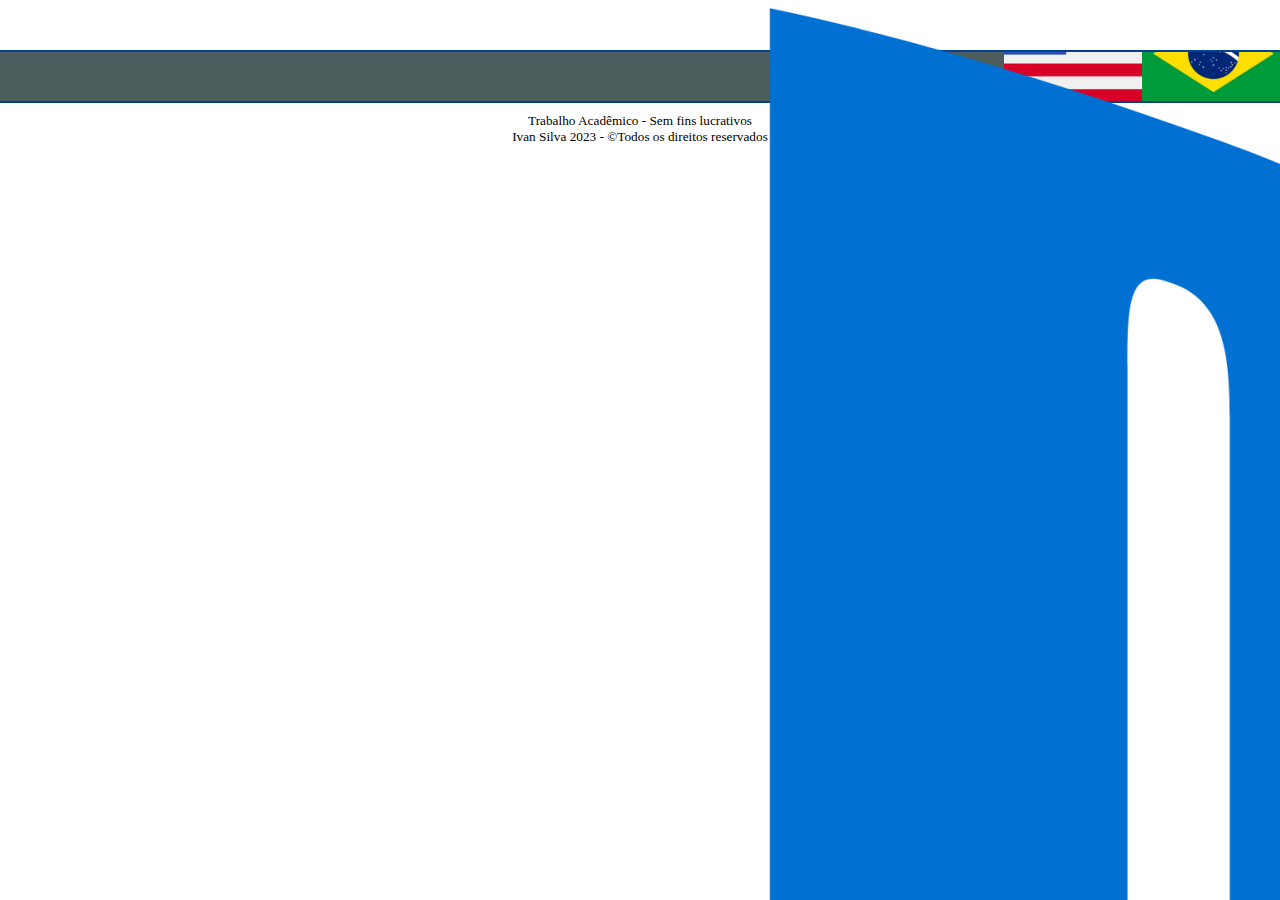
<file: index.html>
<!DOCTYPE html>
<html lang="pt-br">

<head>
    <meta charset="UTF-8">
    <meta name="viewport" content="width=device-width, initial-scale=1.0">
    <link rel="icon" type="image/jpg" href="imagens/psicon.png">
    <link rel="stylesheet" type="text/css" href="estilo.css">
    <title>Controles do PlayStation!</title>
</head>

<body>
    <div id="page">

        <div id="header">
            <div class="logo"><img src="imagens/playicon.png"></div>
            <ul id="nav">
                <li><a href="index.html">Home</a></li>
                <li><a href="sobre.html">Sobre</a></li>
                <li><a href="modelos.html">Modelos</a></li>
                <li><a href="contato.html">Contato</a></li>
            </ul>
        </div>

        <div id="content">

            <div class="b-index">
                 <div class="bandeiras">
                    <a href="index.html"><img src="imagens/brazil.png"></a>
                    <a href="index2.html"><img src="imagens/eua.png"></a>
                </div>
            </div>

        </div>

        <div id="footer">
            <h5>Trabalho Acadêmico - Sem fins lucrativos<br>Ivan Silva 2023 - ©Todos os direitos reservados</h5>
        </div>

    </div>
</body>

</html>
</file>
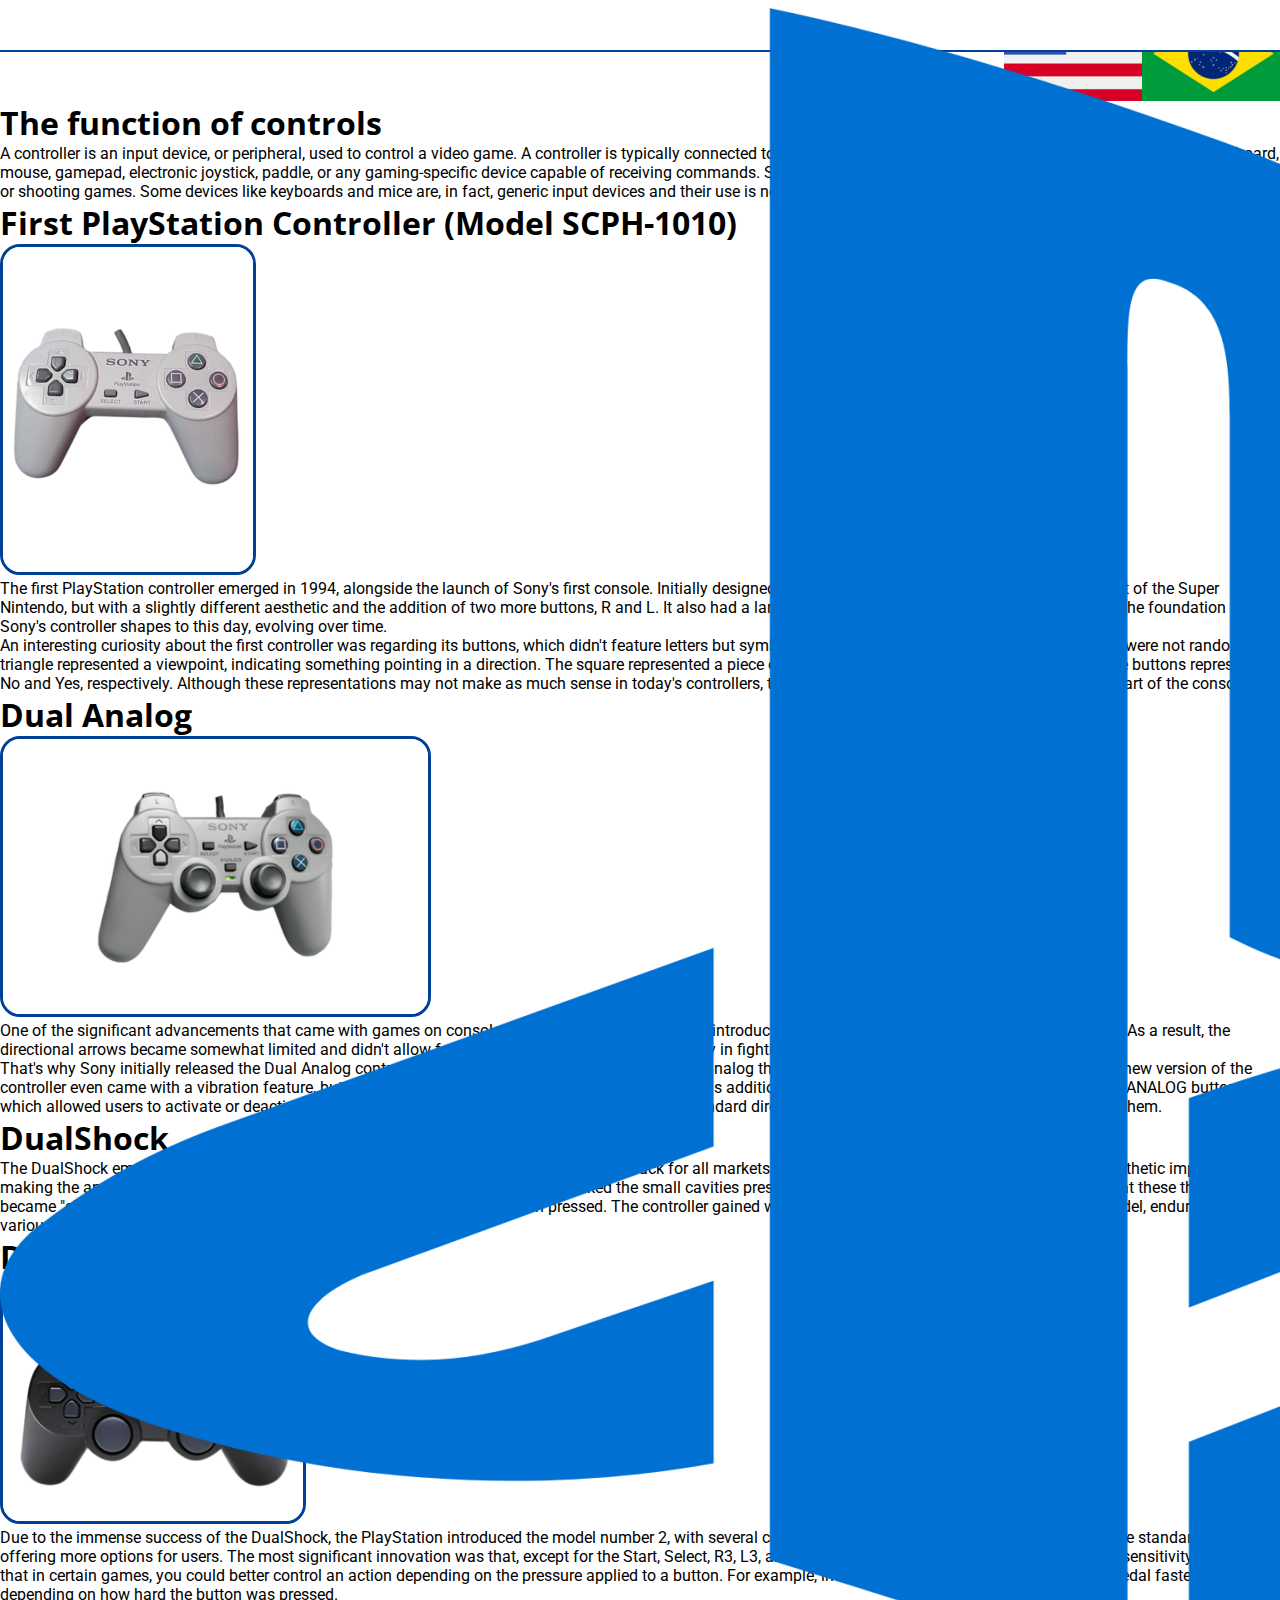
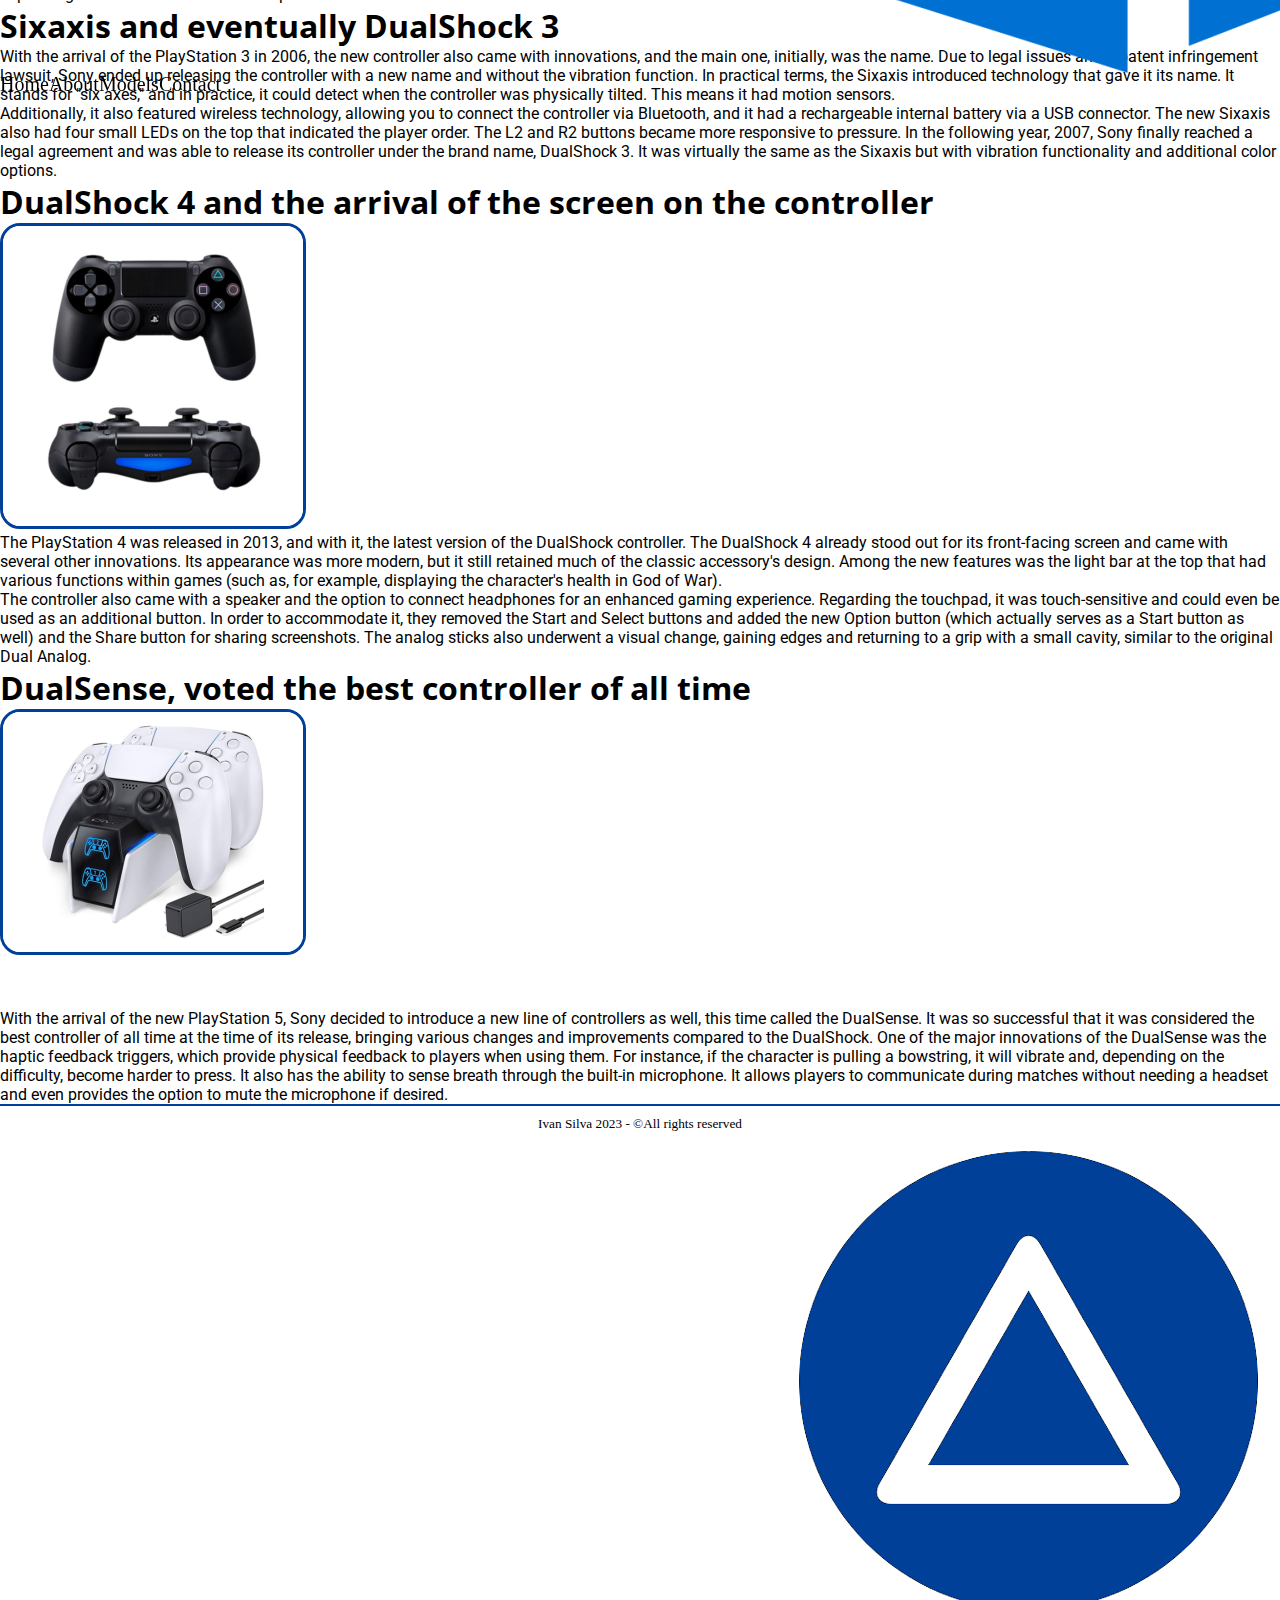
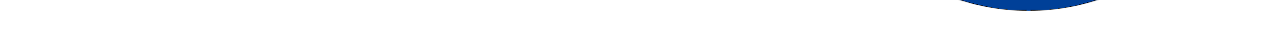
<file: about.html>
<!DOCTYPE html>
<html lang="pt-br">

<head>
    <meta charset="UTF-8">
    <meta name="viewport" content="width=device-width, initial-scale=1.0">
    <link rel="icon" type="image/jpg" href="imagens/sobreicon.png">
    <link rel="stylesheet" type="text/css" href="estilo.css">
    <title>See the evolution of PlayStation controls</title>
</head>

<body>
    <div id="page">

        <div id="header">
            <div class="logo"><img src="imagens/playicon.png"></div>
            <ul id="nav">
                <li><a href="index2.html">Home</a></li>
                <li><a href="about.html">About</a></li>
                <li><a href="models.html">Models</a></li>
                <li><a href="contact.html">Contact</a></li>
            </ul>
        </div>

        <div class="headerbannerps">
            <div class="bandeiras">
                <a href="sobre.html"><img src="imagens/brazil.png"></a>
                <a href="about.html"><img src="imagens/eua.png"></a>
            </div>
        </div>

        <div id="content">

            <div class="texto-imagem">
                <h1>The function of controls</h1>
                <p>
                    A controller is an input device, or peripheral, used to control a video game. A controller is
                    typically connected to an arcade, game console, or personal computer and can be a keyboard, mouse,
                    gamepad, electronic joystick, paddle, or any gaming-specific device capable of receiving commands.
                    Some special devices like steering wheels or guns can be used in racing or shooting games. Some
                    devices like keyboards and mice are, in fact, generic input devices and their use is not limited to
                    gaming.
                </p>
            </div>

            <div class="texto-imagem">
                <h1>First PlayStation Controller (Model SCPH-1010)</h1>
                <div class="imagem1"><img src="imagens/primeirocontrole.png"></div>
                <p>
                    The first PlayStation controller emerged in 1994, alongside the launch of Sony's first console.
                    Initially designed for Nintendo, the controller closely resembled that of the Super Nintendo, but
                    with a slightly different aesthetic and the addition of two more buttons, R and L. It also had a
                    larger design, making it easier to grip, and served as the foundation for Sony's controller shapes
                    to this day, evolving over time.
                </p>
                <p>
                    An interesting curiosity about the first controller was regarding its buttons, which didn't feature
                    letters but symbols. According to a Sony engineer, these symbols were not random. The triangle
                    represented a viewpoint, indicating something pointing in a direction. The square represented a
                    piece of paper, like a menu or document. The X and circle buttons represented No and Yes,
                    respectively. Although these representations may not make as much sense in today's controllers, the
                    symbols have endured and become an iconic part of the console.
                </p>
            </div>

            <div class="texto-imagem">
                <h1>Dual Analog</h1>
                <div class="imagem2"><img src="imagens/segundocontrole.png"></div>
                <p>
                    One of the significant advancements that came with games on consoles like the PlayStation was the
                    introduction of more modern 3D games with better quality. As a result, the directional arrows became
                    somewhat limited and didn't allow for fluid character movement, especially in fighting or racing
                    games.
                </p>
                <p>
                    That's why Sony initially released the Dual Analog controller, which was the first controller to
                    feature analog thumbsticks. It hit the market in 1997.
                    In Japan, the new version of the controller even came with a vibration feature, but in the United
                    States and Europe, it did not include this addition. To give players the choice, it still came with
                    the ANALOG button, which allowed users to activate or deactivate the analog thumbsticks for those
                    who preferred the standard directional buttons or games that worked better with them.
                </p>
            </div>

            <div class="texto-imagem">
                <h1>DualShock</h1>
                <p>
                    The DualShock emerged as an upgrade to the Dual Analog, as it introduced vibration feedback for all
                    markets. The DualShock controller featured significant aesthetic improvements, making the analog
                    thumbsticks more comfortable with rubberized surfaces that lacked the small cavities present in the
                    previous model. Another change was that these thumbsticks became "clickable," leading to the
                    introduction of the R3 and L3 buttons when pressed. The controller gained widespread popularity and
                    became the primary model, enduring through various generations of consoles that would come in the
                    future.
                </p>
            </div>

            <div class="texto-imagem">
                <h1>DualShock 2</h1>
                <div class="imagem3"><img src="imagens/quartocontrole.png"></div>
                <p class="img4p">
                    Due to the immense success of the DualShock, the PlayStation introduced the model number 2, with
                    several changes. The DualShock 2 now came in black as the standard color, offering more options for
                    users.
                    The most significant innovation was that, except for the Start, Select, R3, L3, and Analog buttons,
                    all the others gained pressure sensitivity. This meant that in certain games, you could better
                    control an action depending on the pressure applied to a button. For example, in GTA San Andreas,
                    the character would pedal faster or slower depending on how hard the button was pressed.
                </p>
            </div>

            <div class="texto-imagem">
                <h1>Sixaxis and eventually DualShock 3</h1>
                <p>
                    With the arrival of the PlayStation 3 in 2006, the new controller also came with innovations, and
                    the main one, initially, was the name. Due to legal issues and a patent infringement lawsuit, Sony
                    ended up releasing the controller with a new name and without the vibration function.
                    In practical terms, the Sixaxis introduced technology that gave it its name. It stands for "six
                    axes," and in practice, it could detect when the controller was physically tilted. This means it had
                    motion sensors.
                </p>
                <p>
                    Additionally, it also featured wireless technology, allowing you to connect the controller via
                    Bluetooth, and it had a rechargeable internal battery via a USB connector. The new Sixaxis also had
                    four small LEDs on the top that indicated the player order. The L2 and R2 buttons became more
                    responsive to pressure.
                    In the following year, 2007, Sony finally reached a legal agreement and was able to release its
                    controller under the brand name, DualShock 3. It was virtually the same as the Sixaxis but with
                    vibration functionality and additional color options.
                </p>
            </div>

            <div class="texto-imagem">
                <h1>DualShock 4 and the arrival of the screen on the controller</h1>
                <div class="imagem4"><img src="imagens/sextocontrole.png"></div>
                <p>
                    The PlayStation 4 was released in 2013, and with it, the latest version of the DualShock controller.
                    The DualShock 4 already stood out for its front-facing screen and came with several other
                    innovations. Its appearance was more modern, but it still retained much of the classic accessory's
                    design.
                    Among the new features was the light bar at the top that had various functions within games (such
                    as, for example, displaying the character's health in God of War).
                </p>
                <p>
                    The controller also came with a speaker and the option to connect headphones for an enhanced gaming
                    experience.
                    Regarding the touchpad, it was touch-sensitive and could even be used as an additional button. In
                    order to accommodate it, they removed the Start and Select buttons and added the new Option button
                    (which actually serves as a Start button as well) and the Share button for sharing screenshots.
                    The analog sticks also underwent a visual change, gaining edges and returning to a grip with a small
                    cavity, similar to the original Dual Analog.
                </p>
            </div>

            <div class="texto-imagem">
                <h1>DualSense, voted the best controller of all time</h1>
                <div class="imagem5"><img src="imagens/setimocontrole.png"></div>
                <p>
                    With the arrival of the new PlayStation 5, Sony decided to introduce a new line of controllers as
                    well, this time called the DualSense. It was so successful that it was considered the best
                    controller of all time at the time of its release, bringing various changes and improvements
                    compared to the DualShock.
                    One of the major innovations of the DualSense was the haptic feedback triggers, which provide
                    physical feedback to players when using them. For instance, if the character is pulling a bowstring,
                    it will vibrate and, depending on the difficulty, become harder to press.
                    It also has the ability to sense breath through the built-in microphone. It allows players to
                    communicate during matches without needing a headset and even provides the option to mute the
                    microphone if desired.
                </p>
            </div>

        </div>

        <div id="footer">
            <h5>Ivan Silva 2023 - ©All rights reserved</h5>
            <div class="seta"><a href="#"><img src="imagens/sobe.png"></a></div>
        </div>

    </div>
</body>

</html>
</file>
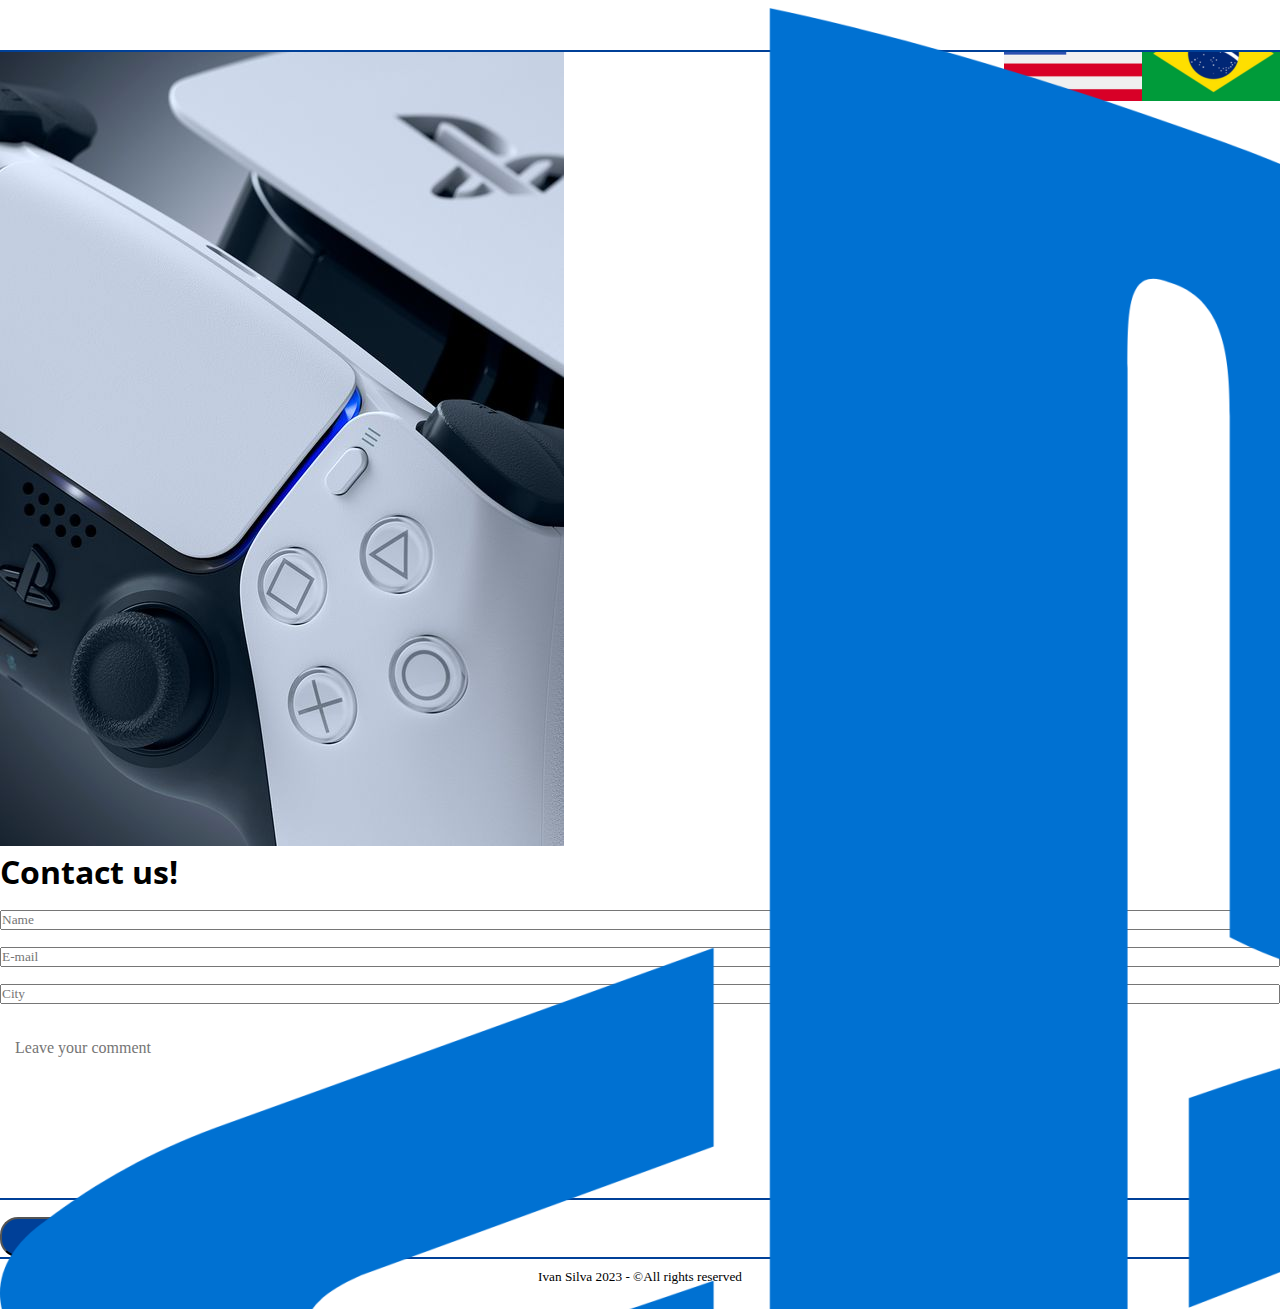
<file: contact.html>
<!DOCTYPE html>
<html lang="pt-br">

<head>
    <meta charset="UTF-8">
    <meta name="viewport" content="width=device-width, initial-scale=1.0">
    <link rel="icon" type="image/jpg" href="imagens/contatoicon.png">
    <link rel="stylesheet" type="text/css" href="estilo.css">
    <title>Contact us!</title>
</head>

<body>
    <div id="page">

        <div id="header">
            <div class="logo"><img src="imagens/playicon.png"></div>
            <ul id="nav">
                <li><a href="index2.html">Home</a></li>
                <li><a href="about.html">About</a></li>
                <li><a href="models.html">Models</a></li>
                <li><a href="contact.html">Contact</a></li>
            </ul>
        </div>

        <div id="content" class="contato-page">
            <div class="bandeiras">
                <a href="contato.html"><img src="imagens/brazil.png"></a>
                <a href="contact.html"><img class="ativo" src="imagens/eua.png"></a>
            </div>
            <div class="fundo-contato">
                <div class="fotocontato">
                    <img src="imagens/fotocontato.jpg">
                </div>
                <h1 class="h1contato">Contact us!</h1>
                <form name="form1" action="#" method="get">
                    <input type="text" required="required" name="nome" placeholder="Name">
                    <input type="email" required="required" name="email" placeholder="E-mail">
                    <input type="text" required="required" name="cidade" placeholder="City">
                    <textarea cols="35" rows="8" name="Obs" placeholder="Leave your comment"></textarea>
                    <div class="button-container">
                        <input type="submit" value="Submit">
                        <input type="reset" name="limpa" value="Reset">
                    </div>
                </form>
            </div>
        </div>

        <div id="footer">
            <h5>Ivan Silva 2023 - ©All rights reserved</h5>
        </div>
        
    </div>
</body>

</html>
</file>
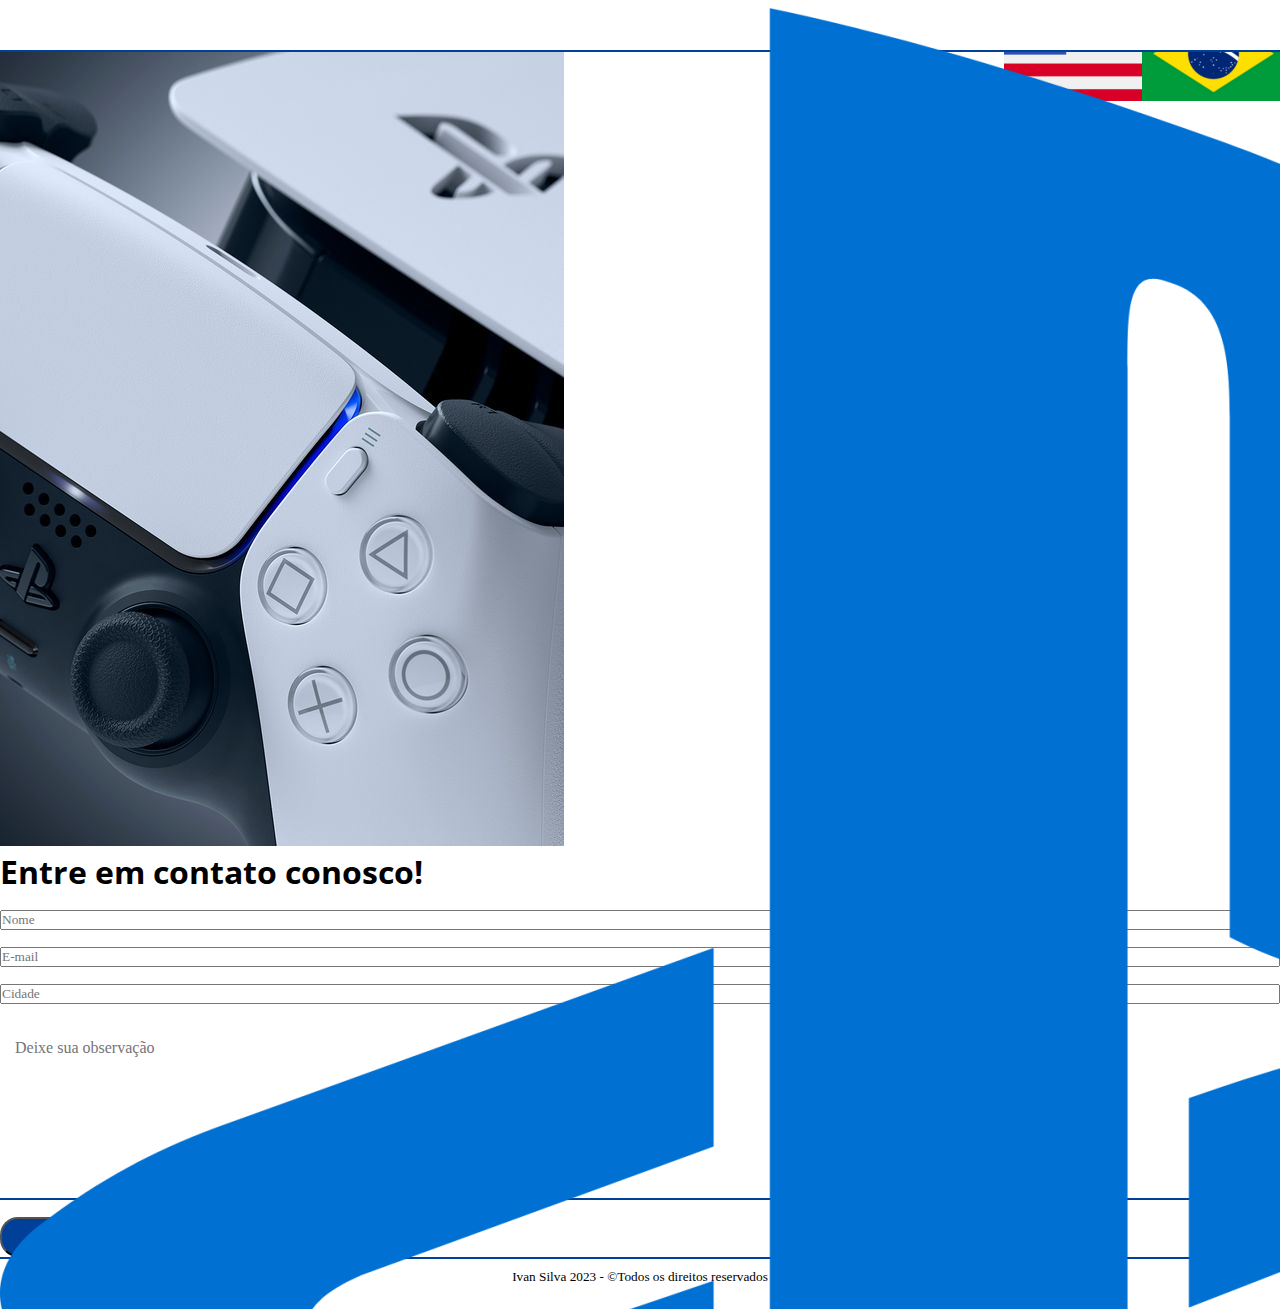
<file: contato.html>
<!DOCTYPE html>
<html lang="pt-br">

<head>
    <meta charset="UTF-8">
    <meta name="viewport" content="width=device-width, initial-scale=1.0">
    <link rel="icon" type="image/jpg" href="imagens/contatoicon.png">
    <link rel="stylesheet" type="text/css" href="estilo.css">
    <title>Entre em contato conosco!</title>
</head>

<body>
    <div id="page">

        <div id="header">
            <div class="logo"><img src="imagens/playicon.png"></div>
            <ul id="nav">
                <li><a href="index.html">Home</a></li>
                <li><a href="sobre.html">Sobre</a></li>
                <li><a href="modelos.html">Modelos</a></li>
                <li><a href="contato.html">Contato</a></li>
            </ul>
        </div>

        <div id="content" class="contato-page">
            <div class="bandeiras">
                <a href="contato.html"><img class="ativo" src="imagens/brazil.png"></a>
                <a href="contact.html"><img src="imagens/eua.png"></a>
            </div>
            <div class="fundo-contato">
                <div class="fotocontato">
                    <img src="imagens/fotocontato.jpg">
                </div>
                <h1 class="h1contato">Entre em contato conosco!</h1>
                <form name="form1" action="#" method="get">
                    <input type="text" required="required" name="nome" placeholder="Nome">
                    <input type="email" required="required" name="email" placeholder="E-mail">
                    <input type="text" required="required" name="cidade" placeholder="Cidade">
                    <textarea cols="35" rows="8" name="Obs" placeholder="Deixe sua observação"></textarea>
                    <div class="button-container">
                        <input type="submit" value="Enviar">
                        <input type="reset" name="limpa" value="Limpar">
                    </div>
                </form>
            </div>
        </div>

        <div id="footer">
            <h5>Ivan Silva 2023 - ©Todos os direitos reservados</h5>
        </div>
        
    </div>
</body>

</html>
</file>
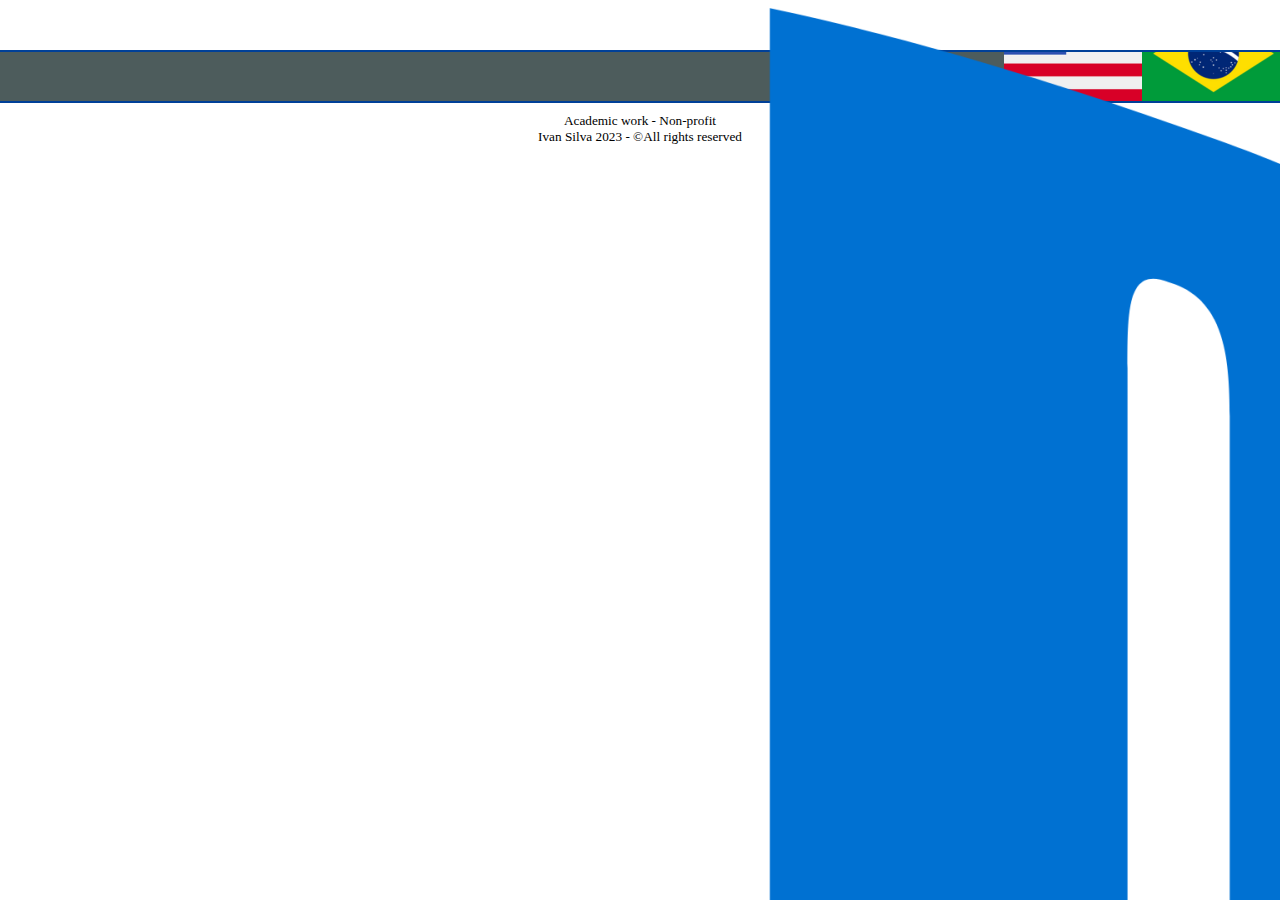
<file: index2.html>
<!DOCTYPE html>
<html lang="pt-br">

<head>
    <meta charset="UTF-8">
    <meta name="viewport" content="width=device-width, initial-scale=1.0">
    <link rel="icon" type="image/jpg" href="imagens/psicon.png">
    <link rel="stylesheet" type="text/css" href="estilo.css">
    <title>PlayStation controllers!</title>
</head>

<body>
    <div id="page">

        <div id="header">
            <div class="logo"><img src="imagens/playicon.png"></div>
            <ul id="nav">
                <li><a href="index2.html">Home</a></li>
                <li><a href="about.html">About</a></li>
                <li><a href="models.html">Models</a></li>
                <li><a href="contact.html">Contact</a></li>
            </ul>
        </div>

        <div id="content">

            <div class="b-index">
                <div class="bandeiras">
                    <a href="index.html"><img src="imagens/brazil.png"></a>
                    <a href="index2.html"><img src="imagens/eua.png"></a>
                </div>
            </div>

        </div>

        <div id="footer">
            <h5>Academic work - Non-profit<br>Ivan Silva 2023 - ©All rights reserved</h5>
        </div>

    </div>
</body>

</html>
</file>
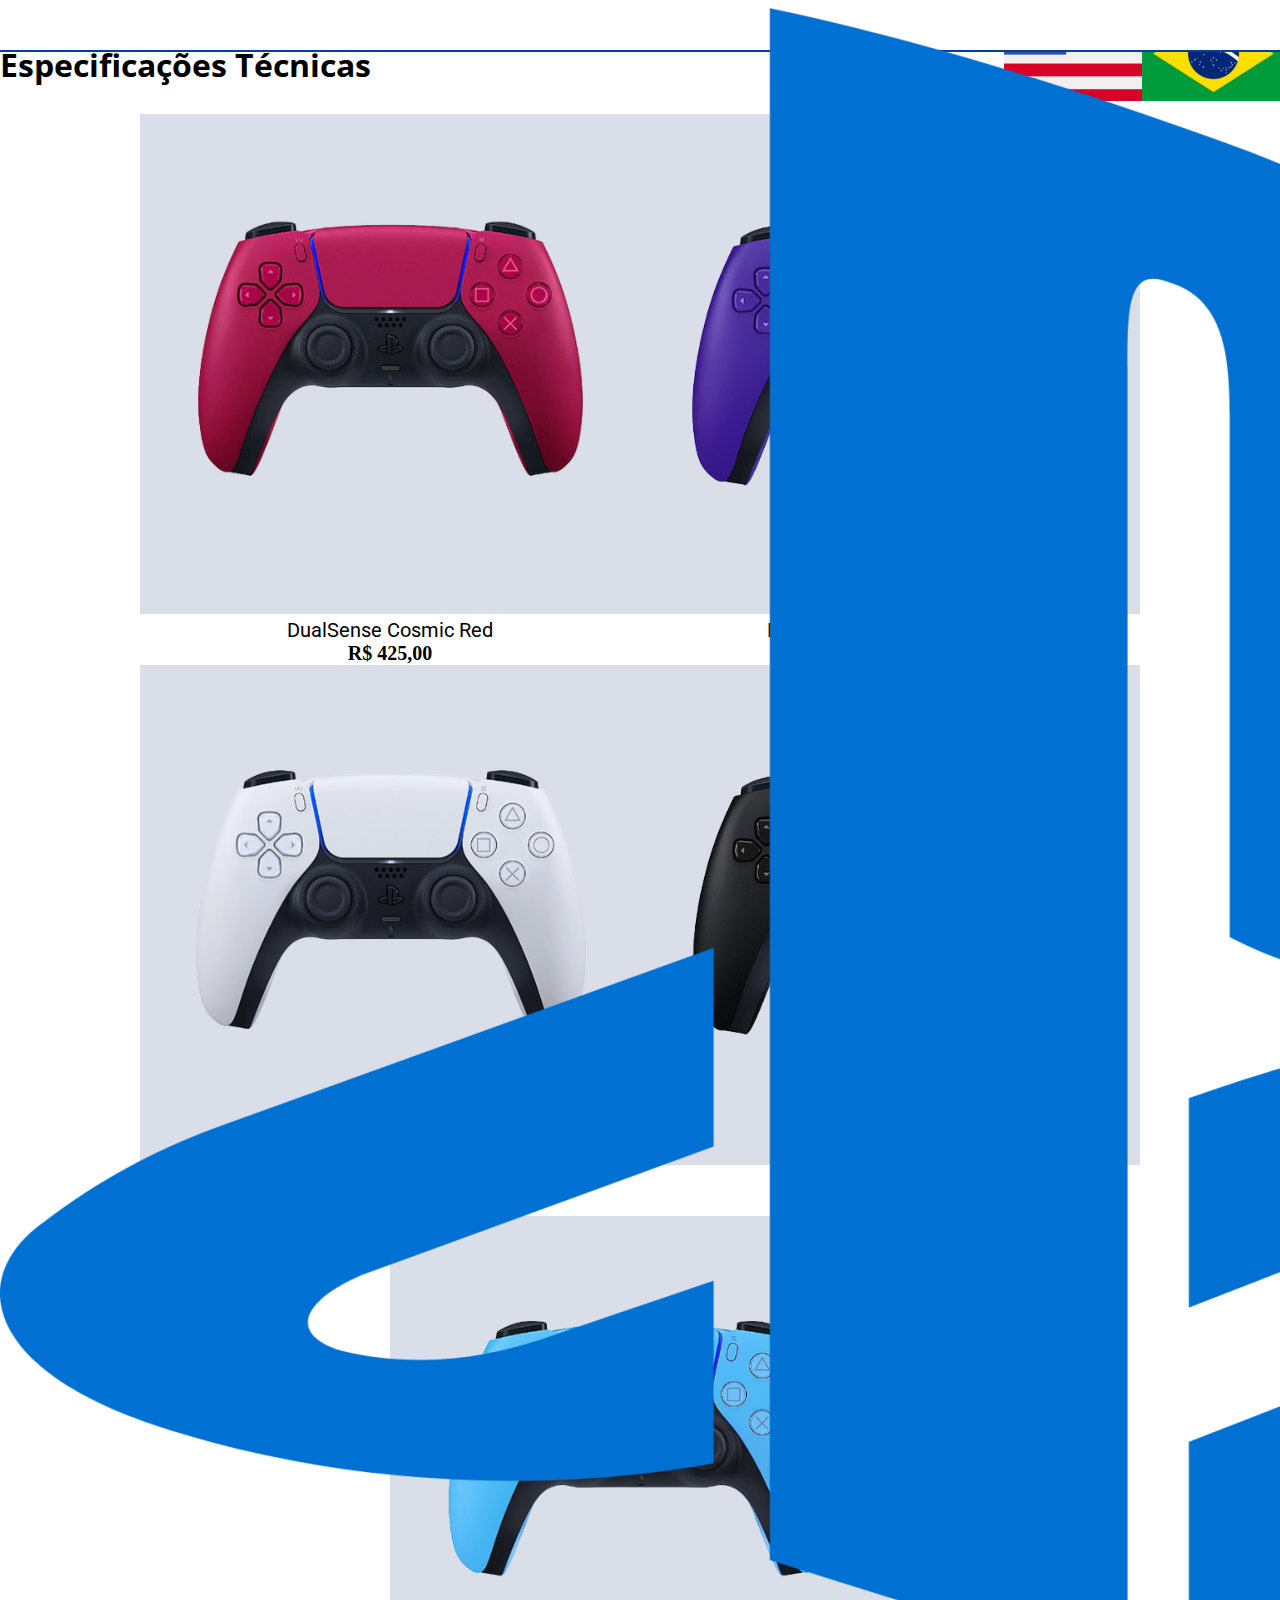
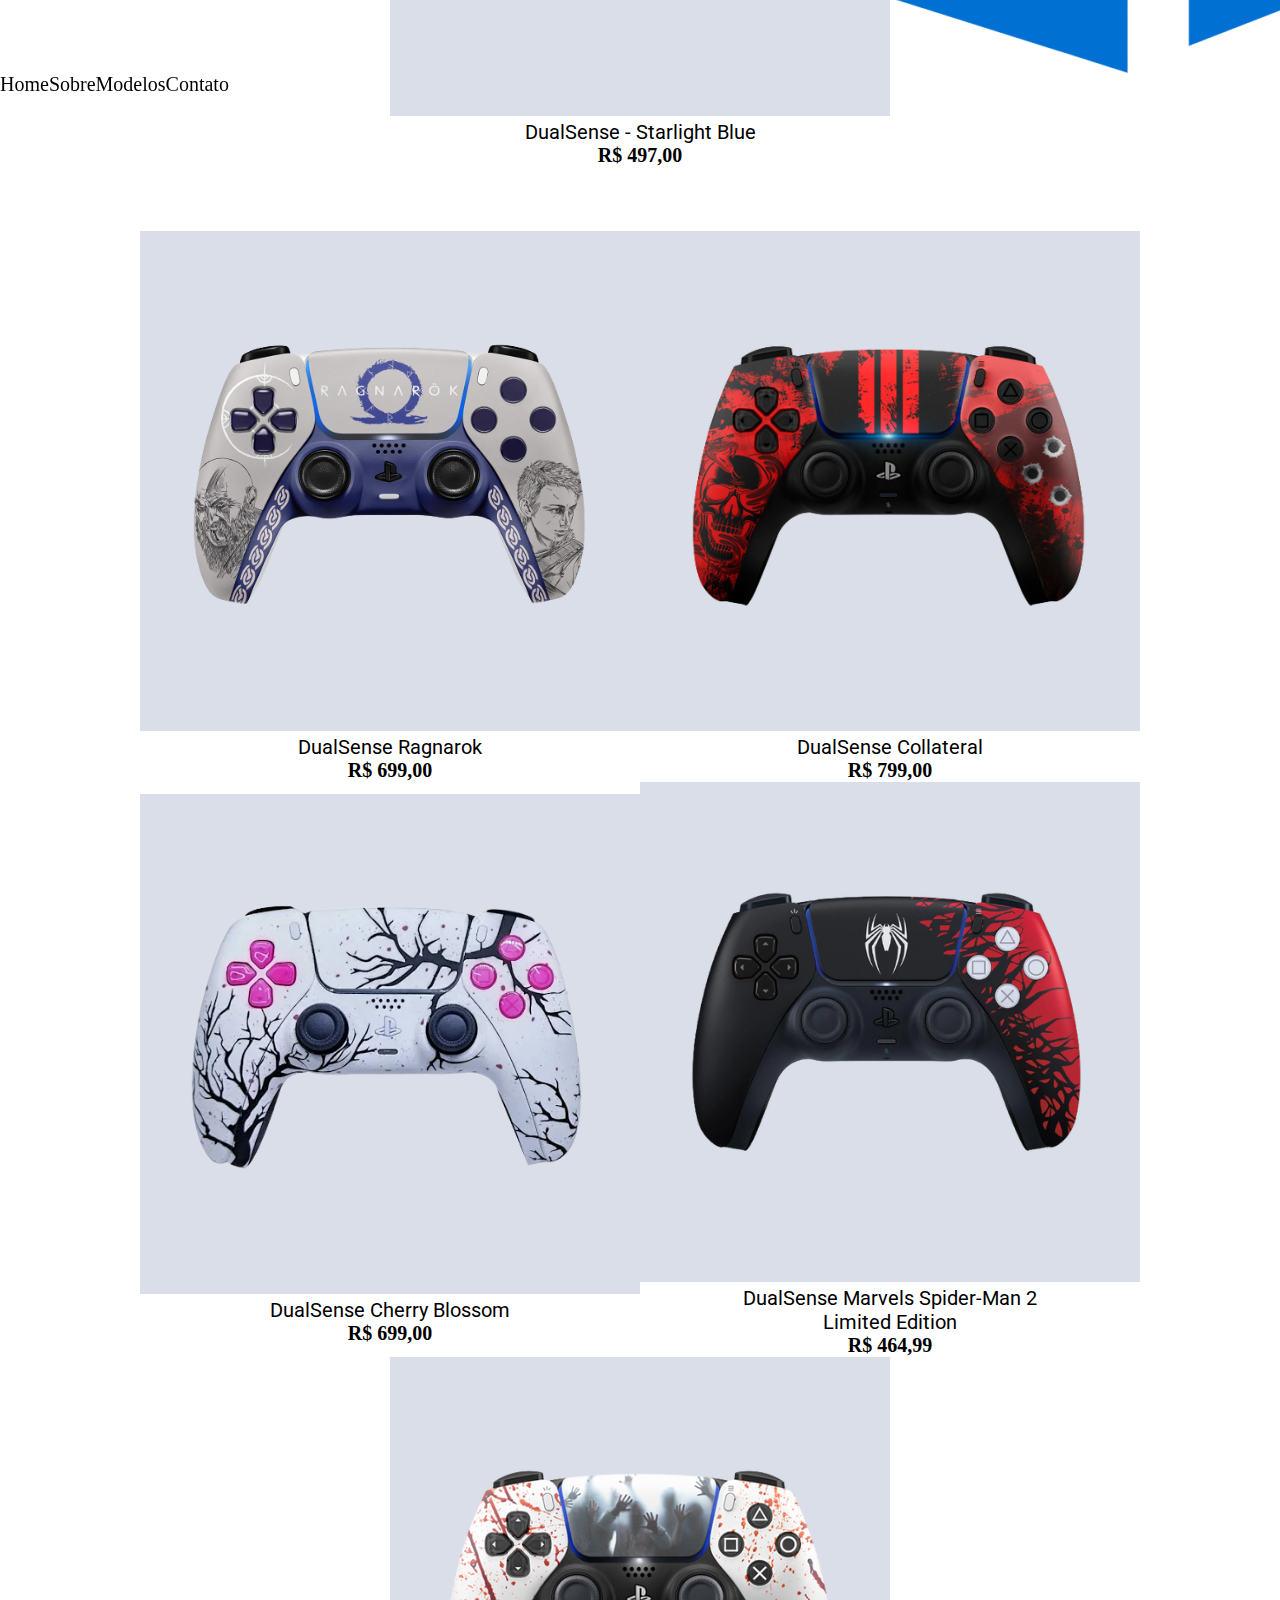
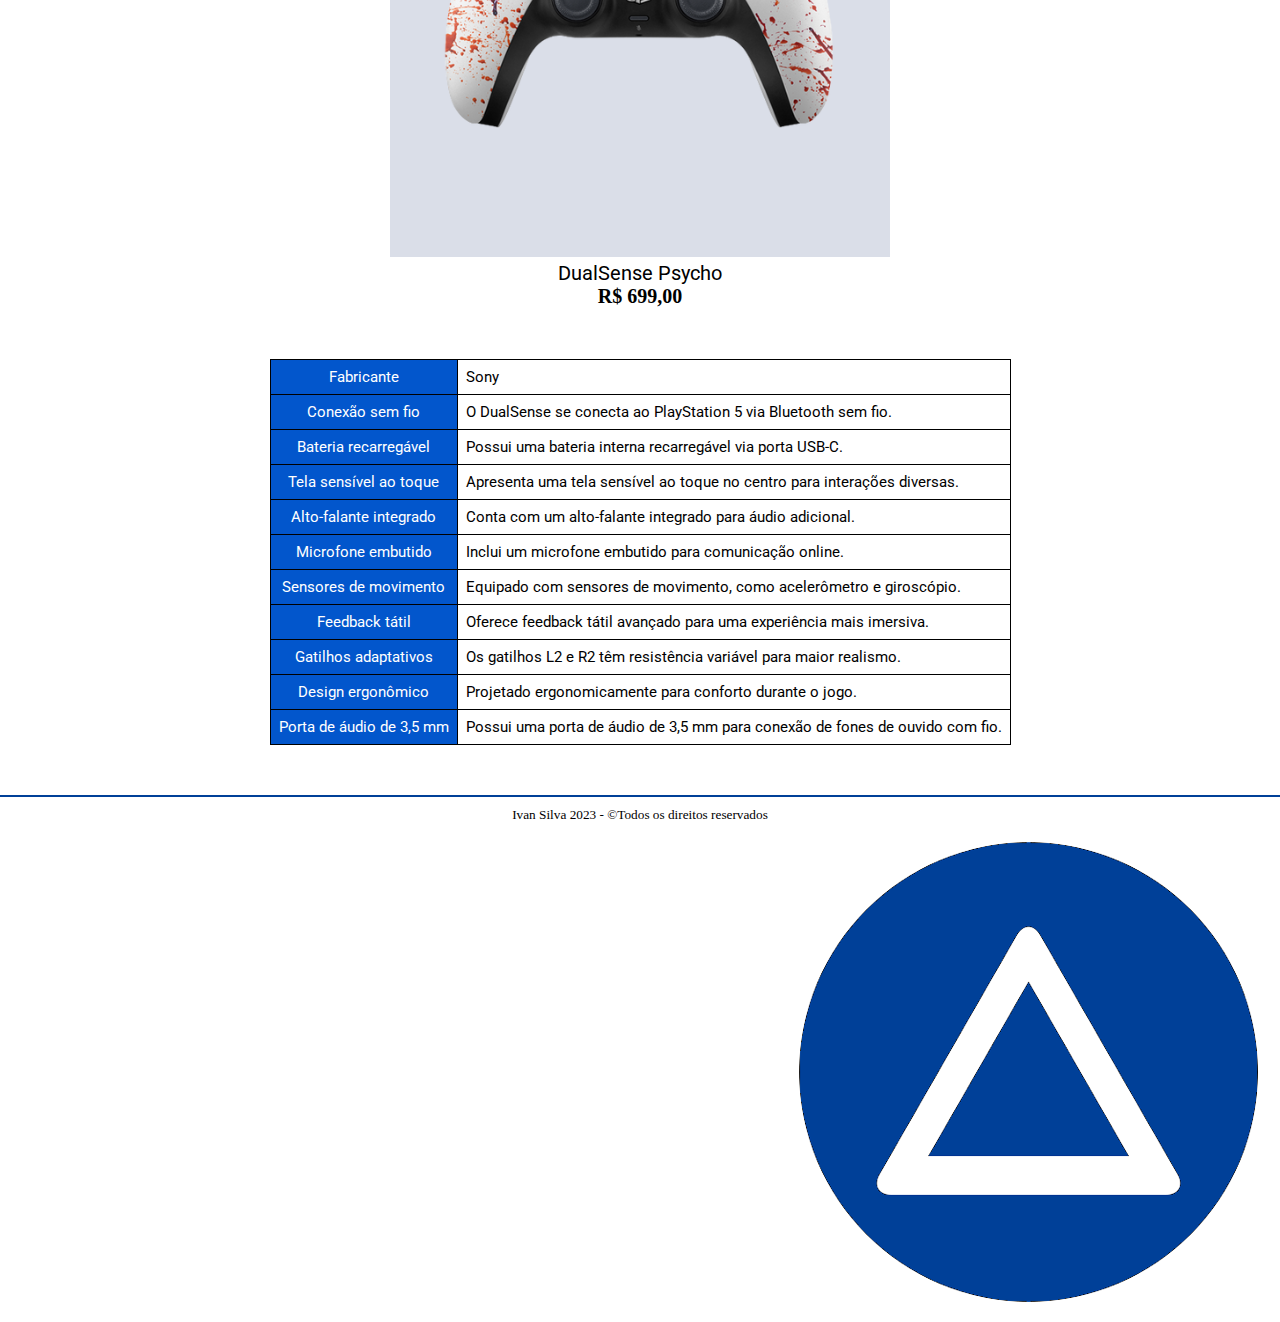
<file: modelos.html>
<!DOCTYPE html>
<html lang="pt-br">

<head>
    <meta charset="UTF-8">
    <meta name="viewport" content="width=device-width, initial-scale=1.0">
    <link rel="icon" type="image/jpg" href="imagens/modelosicon.png">
    <link rel="stylesheet" type="text/css" href="estilo.css">
    <title>Modelos: Veja os modelos dos controles do PlayStation!</title>
</head>

<body>
    <div id="page">

        <div id="header">
            <div class="logo"><img src="imagens/playicon.png"></div>
            <ul id="nav">
                <li><a href="index.html">Home</a></li>
                <li><a href="sobre.html">Sobre</a></li>
                <li><a href="modelos.html">Modelos</a></li>
                <li><a href="contato.html">Contato</a></li>
            </ul>
        </div>

        <div id="content">

            <div class="bannnermodelos">
                <div class="bandeiras">
                    <a href="modelos.html"><img src="imagens/brazil.png"></a>
                    <a href="models.html"><img src="imagens/eua.png"></a>
                </div>
            </div>

            <h1 class="h1modelos">Dual Sense</h1>
            <div class="modelos">
                <div class="modelo"><img class="efeito" src="imagens/ps1.png"><p>DualSense Cosmic Red</p><h2>R$ 425,00</h2></div>
                <div class="modelo"><img class="efeito" src="imagens/ps2.png"><p>DualSense - Galactic Purple</p><h2>R$ 499,90</h2></div>
                <div class="modelo"><img class="efeito" src="imagens/ps3.png"><p>DualSense Branco</p><h2>R$ 404,99</h2></div>
                <div class="modelo"><img class="efeito" src="imagens/ps4.png"><p>DualSense Preto</p><h2>R$ 404,99</h2></div>
                <div class="modelo"><img class="efeito" src="imagens/ps5.png"><p>DualSense - Starlight Blue</p><h2>R$ 497,00</h2></div>
            </div>

            <div class="modelos">
                <div class="modelo"><img class="efeito" src="imagens/ps6.png"><p>DualSense Ragnarok</p><h2>R$ 699,00</h2></div>
                <div class="modelo"><img class="efeito" src="imagens/ps7.png"><p>DualSense Collateral</p><h2>R$ 799,00</h2></div>
                <div class="modelo"><img class="efeito" src="imagens/ps8.png"><p>DualSense Cherry Blossom</p><h2>R$ 699,00</h2></div>
                <div class="modelo"><img class="efeito" src="imagens/ps9.png"><p>DualSense Marvels Spider-Man 2</p><p>Limited Edition</p><h2>R$ 464,99</h2></div>
                <div class="modelo"><img class="efeito" src="imagens/ps10.png"><p>DualSense Psycho</p><h2>R$ 699,00</h2></div>
            </div>

            <h1>Especificações Técnicas</h1>
            <table class="minha-tabela">
                <tr>
                    <th>Fabricante</th>
                    <td>Sony</td>
                </tr>
                <tr>
                    <th>Conexão sem fio</th>
                    <td>O DualSense se conecta ao PlayStation 5 via Bluetooth sem fio.</td>
                </tr>
                <tr>
                    <th>Bateria recarregável</th>
                    <td>Possui uma bateria interna recarregável via porta USB-C.</td>
                </tr>
                <tr>
                    <th>Tela sensível ao toque</th>
                    <td>Apresenta uma tela sensível ao toque no centro para interações diversas.</td>
                </tr>
                <tr>
                    <th>Alto-falante integrado</th>
                    <td>Conta com um alto-falante integrado para áudio adicional.</td>
                </tr>
                <tr>
                    <th>Microfone embutido</th>
                    <td>Inclui um microfone embutido para comunicação online.</td>
                </tr>
                <tr>
                    <th>Sensores de movimento</th>
                    <td>Equipado com sensores de movimento, como acelerômetro e giroscópio.</td>
                </tr>
                <tr>
                    <th>Feedback tátil</th>
                    <td>Oferece feedback tátil avançado para uma experiência mais imersiva.</td>
                </tr>
                <tr>
                    <th>Gatilhos adaptativos</th>
                    <td>Os gatilhos L2 e R2 têm resistência variável para maior realismo.</td>
                </tr>
                <tr>
                    <th>Design ergonômico</th>
                    <td>Projetado ergonomicamente para conforto durante o jogo.</td>
                </tr>
                <tr>
                    <th>Porta de áudio de 3,5 mm</th>
                    <td>Possui uma porta de áudio de 3,5 mm para conexão de fones de ouvido com fio.</td>
                </tr>
            </table>

        </div>

        <div id="footer">
            <h5>Ivan Silva 2023 - ©Todos os direitos reservados</h5>
            <div class="seta"><a href="#"><img src="imagens/sobe.png"></a></div>
        </div>

    </div>
</body>

</html>
</file>
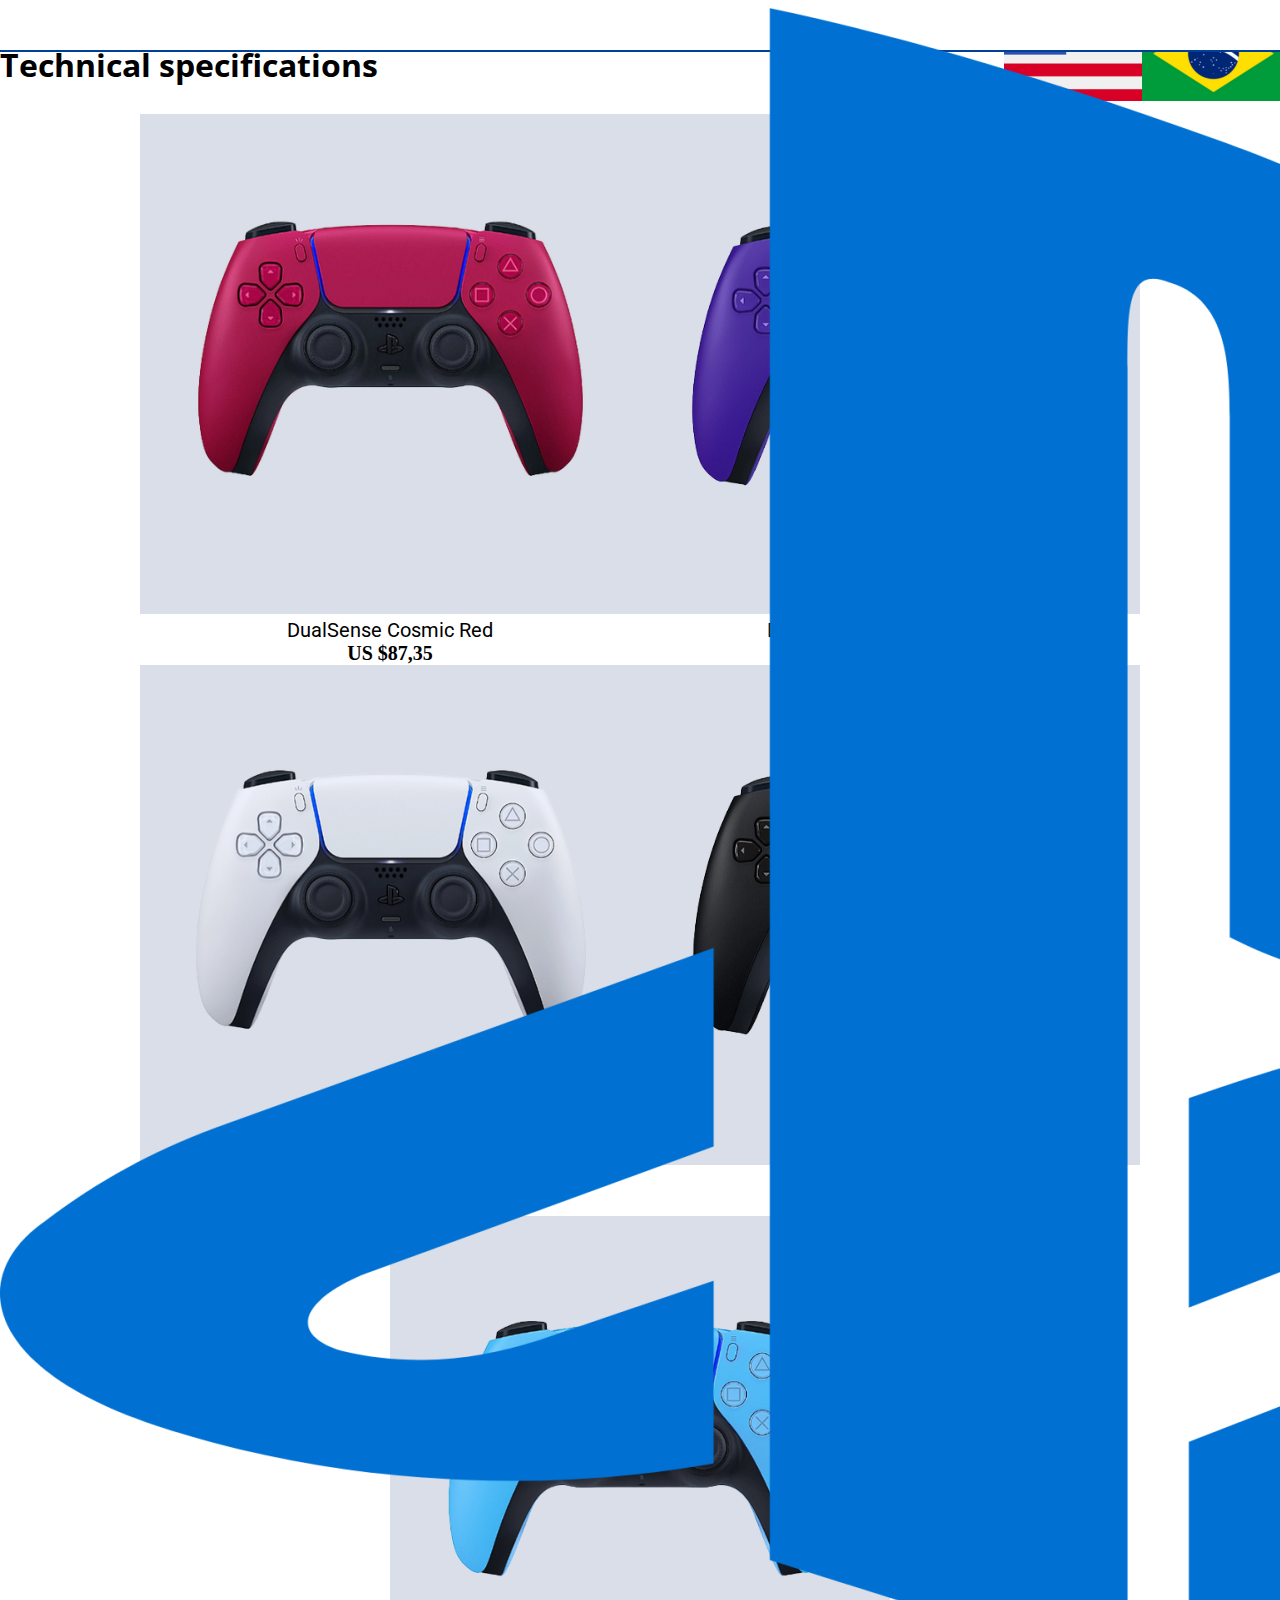
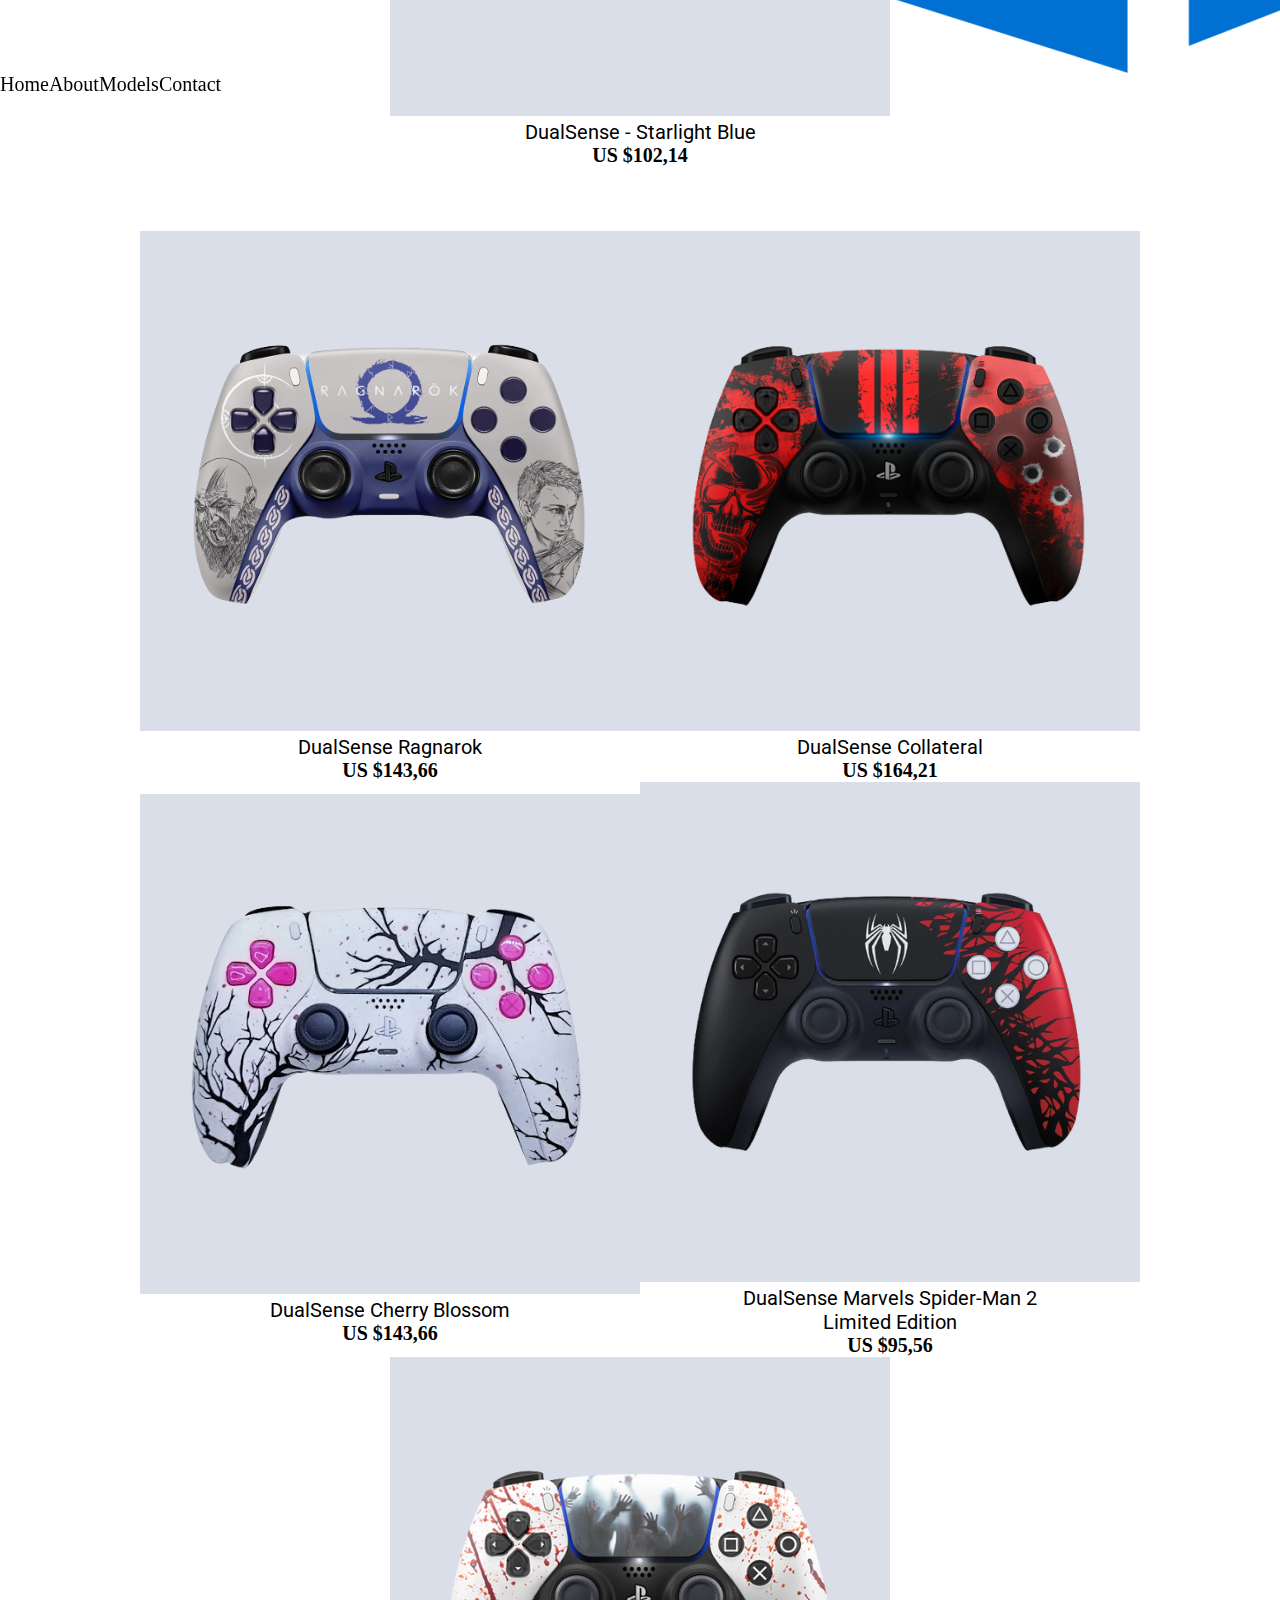
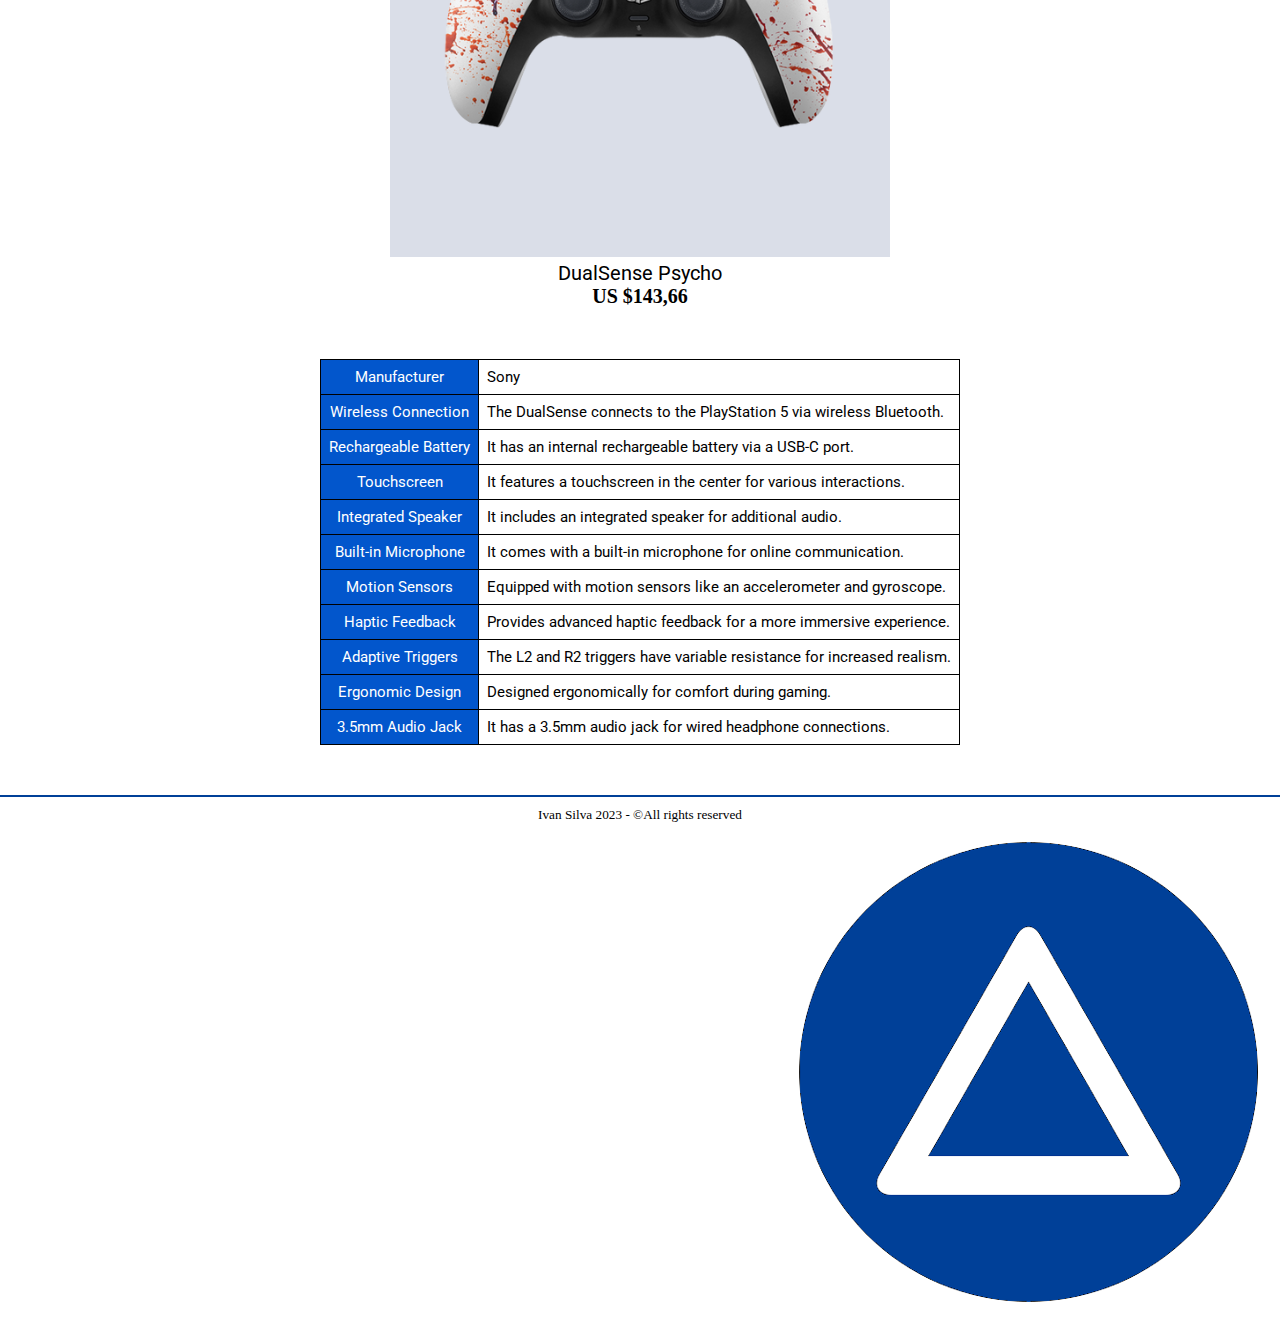
<file: models.html>
<!DOCTYPE html>
<html lang="pt-br">

<head>
    <meta charset="UTF-8">
    <meta name="viewport" content="width=device-width, initial-scale=1.0">
    <link rel="icon" type="image/jpg" href="imagens/modelosicon.png">
    <link rel="stylesheet" type="text/css" href="estilo.css">
    <title>Models: See the PlayStation controller models!</title>
</head>

<body>
    <div id="page">

        <div id="header">
            <div class="logo"><img src="imagens/playicon.png"></div>
            <ul id="nav">
                <li><a href="index2.html">Home</a></li>
                <li><a href="about.html">About</a></li>
                <li><a href="models.html">Models</a></li>
                <li><a href="contact.html">Contact</a></li>
            </ul>
        </div>

        <div id="content">

            <div class="bannnermodelos">
                <div class="bandeiras">
                    <a href="modelos.html"><img src="imagens/brazil.png"></a>
                    <a href="models.html"><img src="imagens/eua.png"></a>
                </div>
            </div>

            <h1 class="h1modelos">Dual Sense</h1>
            <div class="modelos">
                <div class="modelo"><img class="efeito" src="imagens/ps1.png"><p>DualSense Cosmic Red</p><h2>US $87,35</h2></div>
                <div class="modelo"><img class="efeito" src="imagens/ps2.png"><p>DualSense - Galactic Purple</p><h2>US $102,74</h2></div>
                <div class="modelo"><img class="efeito" src="imagens/ps3.png"><p>DualSense White</p><h2>US $83,23</h2></div>
                <div class="modelo"><img class="efeito" src="imagens/ps4.png"><p>DualSense Black</p><h2>US $83,23</h2></div>
                <div class="modelo"><img class="efeito" src="imagens/ps5.png"><p>DualSense - Starlight Blue</p><h2>US $102,14</h2></div>
            </div>

            <div class="modelos">
                <div class="modelo"><img class="efeito" src="imagens/ps6.png"><p>DualSense Ragnarok</p><h2>US $143,66</h2></div>
                <div class="modelo"><img class="efeito" src="imagens/ps7.png"><p>DualSense Collateral</p><h2>US $164,21</h2></div>
                <div class="modelo"><img class="efeito" src="imagens/ps8.png"><p>DualSense Cherry Blossom</p><h2>US $143,66</h2></div>
                <div class="modelo"><img class="efeito" src="imagens/ps9.png"><p>DualSense Marvels Spider-Man 2</p><p>Limited Edition</p><h2>US $95,56</h2></div>
                <div class="modelo"><img class="efeito" src="imagens/ps10.png"><p>DualSense Psycho</p><h2>US $143,66</h2></div>
            </div>

            <h1>Technical specifications</h1>
            <table class="minha-tabela">
                <tr>
                    <th>Manufacturer</th>
                    <td>Sony</td>
                </tr>
                <tr>
                    <th>Wireless Connection</th>
                    <td>The DualSense connects to the PlayStation 5 via wireless Bluetooth.</td>
                </tr>
                <tr>
                    <th>Rechargeable Battery</th>
                    <td>It has an internal rechargeable battery via a USB-C port.</td>
                </tr>
                <tr>
                    <th>Touchscreen</th>
                    <td>It features a touchscreen in the center for various interactions.</td>
                </tr>
                <tr>
                    <th>Integrated Speaker</th>
                    <td>It includes an integrated speaker for additional audio.</td>
                </tr>
                <tr>
                    <th>Built-in Microphone</th>
                    <td>It comes with a built-in microphone for online communication.</td>
                </tr>
                <tr>
                    <th>Motion Sensors</th>
                    <td>Equipped with motion sensors like an accelerometer and gyroscope.</td>
                </tr>
                <tr>
                    <th>Haptic Feedback</th>
                    <td>Provides advanced haptic feedback for a more immersive experience.</td>
                </tr>
                <tr>
                    <th>Adaptive Triggers</th>
                    <td>The L2 and R2 triggers have variable resistance for increased realism.</td>
                </tr>
                <tr>
                    <th>Ergonomic Design</th>
                    <td>Designed ergonomically for comfort during gaming.</td>
                </tr>
                <tr>
                    <th>3.5mm Audio Jack</th>
                    <td>It has a 3.5mm audio jack for wired headphone connections.</td>
                </tr>
            </table>

        </div>

        <div id="footer">
            <h5>Ivan Silva 2023 - ©All rights reserved</h5>
            <div class="seta"><a href="#"><img src="imagens/sobe.png"></a></div>
        </div>

    </div>
</body>

</html>
</file>
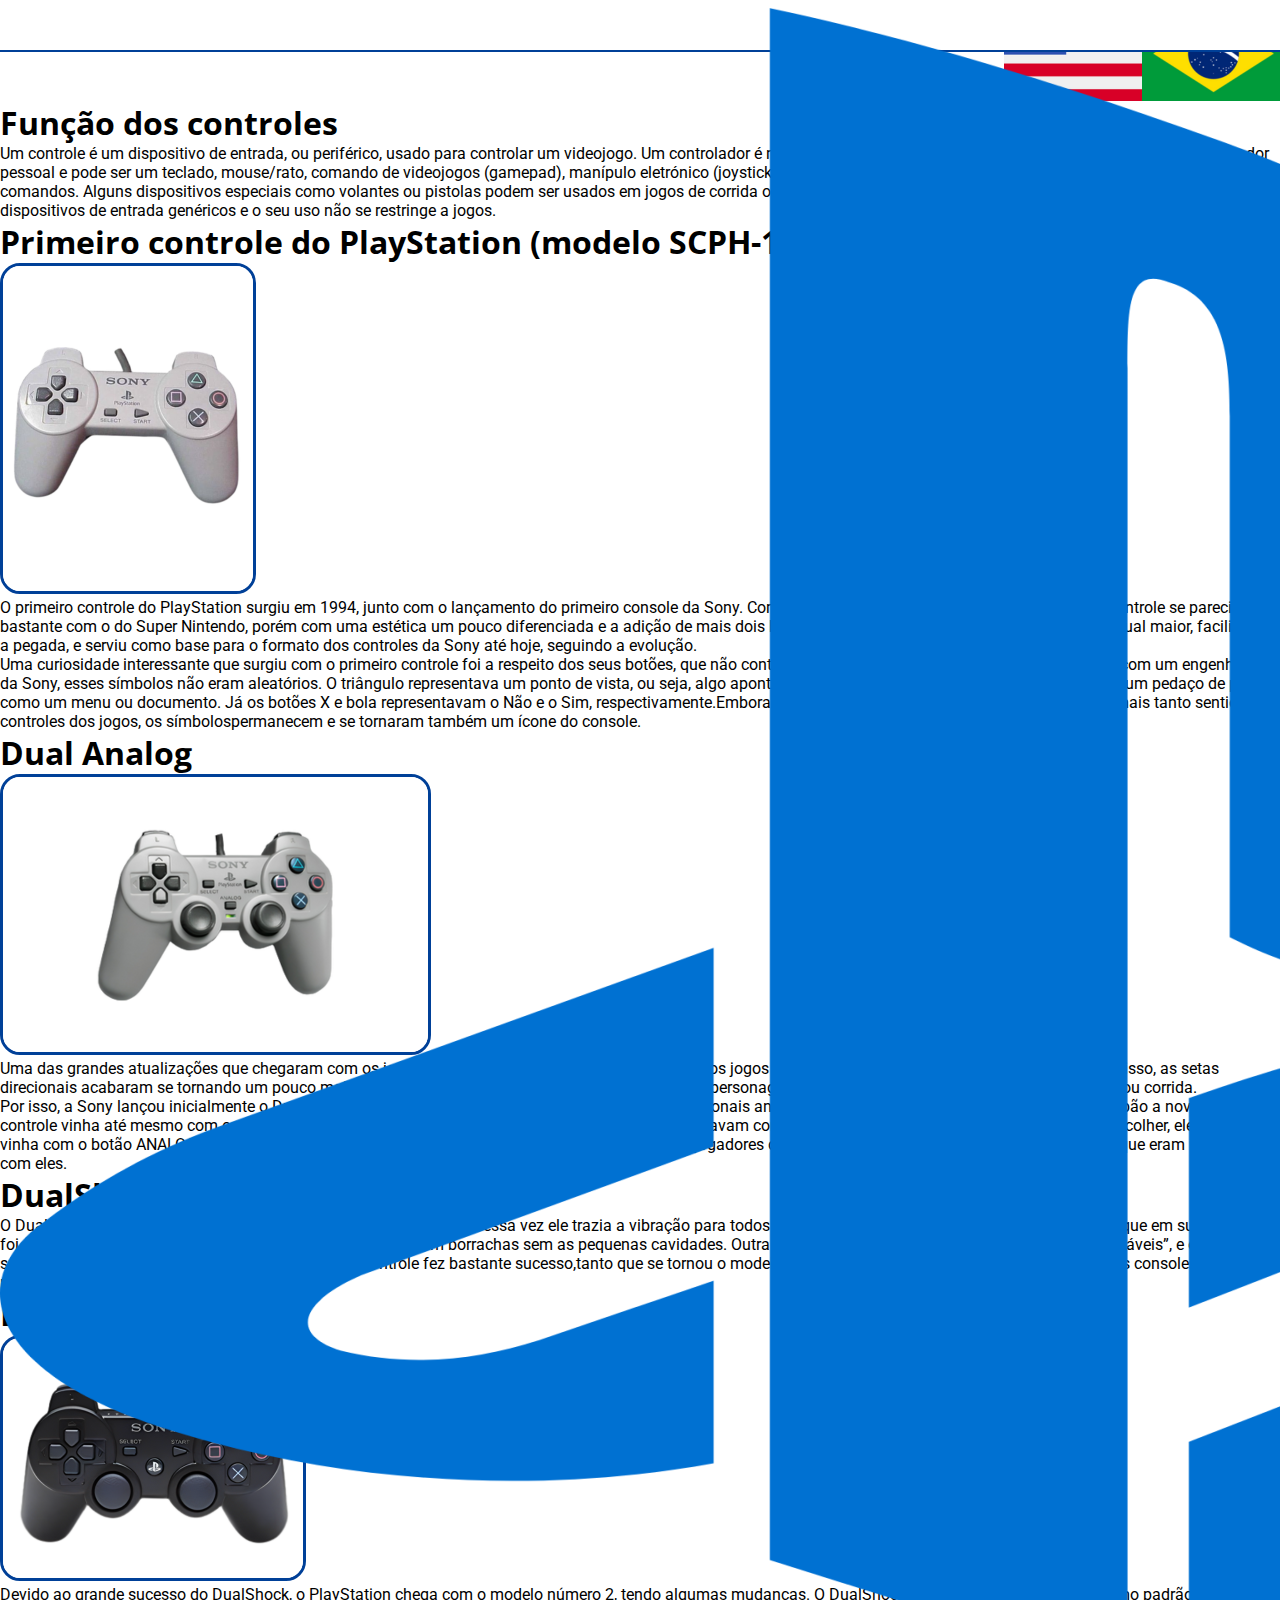
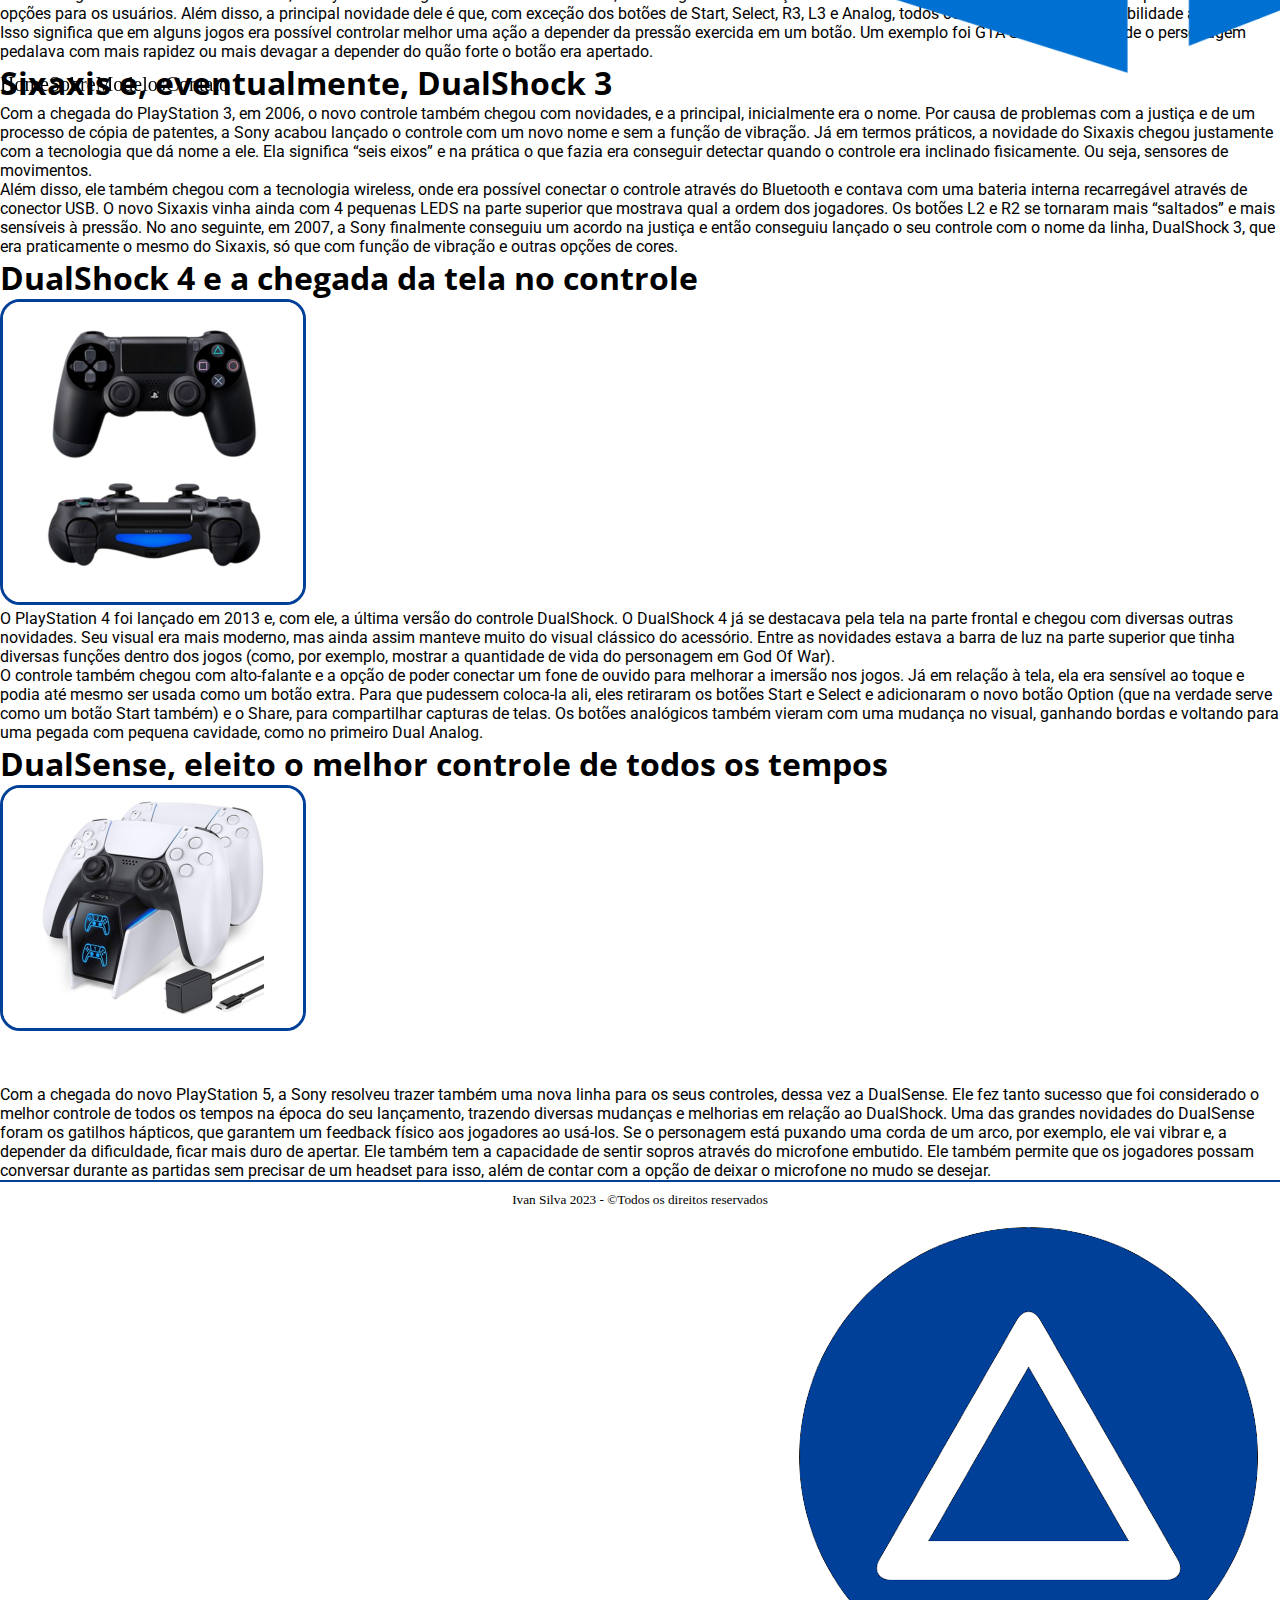
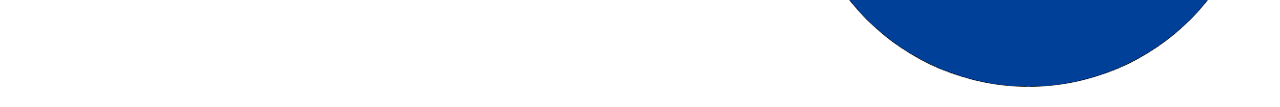
<file: sobre.html>
<!DOCTYPE html>
<html lang="pt-br">

<head>
    <meta charset="UTF-8">
    <meta name="viewport" content="width=device-width, initial-scale=1.0">
    <link rel="icon" type="image/jpg" href="imagens/sobreicon.png">
    <link rel="stylesheet" type="text/css" href="estilo.css">
    <title>Veja a evolução dos controles do PlayStation</title>
</head>

<body>
    <div id="page">

        <div id="header">
            <div class="logo"><img src="imagens/playicon.png"></div>
            <ul id="nav">
                <li><a href="index.html">Home</a></li>
                <li><a href="sobre.html">Sobre</a></li>
                <li><a href="modelos.html">Modelos</a></li>
                <li><a href="contato.html">Contato</a></li>
            </ul>
        </div>

        <div class="headerbannerps">
            <div class="bandeiras">
                <a href="sobre.html"><img src="imagens/brazil.png"></a>
                <a href="about.html"><img src="imagens/eua.png"></a>
            </div>
        </div>

        <div id="content">

            <div class="texto-imagem">
                <h1>Função dos controles</h1>
                <p>
                    Um controle é um dispositivo de entrada, ou periférico, usado para controlar um videojogo. 
                    Um controlador é normalmente conectado a um arcade, consola de jogos ou computador pessoal e pode ser um teclado, 
                    mouse/rato, comando de videojogos (gamepad), manípulo eletrónico (joystick), paddle ou qualquer dispositivo projetado para jogos que pode receber comandos. 
                    Alguns dispositivos especiais como volantes ou pistolas podem ser usados em jogos de corrida ou tiro. Alguns dispositivos como os teclados e ratos são, 
                    na verdade, dispositivos de entrada genéricos e o seu uso não se restringe a jogos.
                </p>
            </div>

            <div class="texto-imagem">
                <h1>Primeiro controle do PlayStation (modelo SCPH-1010)</h1>
                <div class="imagem1"><img src="imagens/primeirocontrole.png"></div>
                <p>
                    O primeiro controle do PlayStation surgiu em 1994, junto com o lançamento do primeiro console da
                    Sony. Como inicialmente o projeto era para a Nintendo, o controle se parecia bastante com o do Super Nintendo,
                    porém com uma estética um pouco diferenciada e a adição de mais dois botões, o R e o L.
                    Ele também contava com um visual maior, facilitando a pegada, e serviu como base para o formato dos
                    controles da Sony até hoje, seguindo a evolução.
                </p>
                <p>
                    Uma curiosidade interessante que surgiu com o primeiro controle foi a
                    respeito dos seus botões, que não contavam com letras e sim com símbolos. De acordo com um
                    engenheiro da Sony, esses símbolos não eram aleatórios. O triângulo representava um ponto de vista, ou seja, algo
                    apontando para uma direção. O quadrado representava um pedaço de papel como um menu ou documento. Já os botões X e
                    bola representavam o Não e o Sim, respectivamente.Embora hoje em dia essas representações já não façam mais tanto sentido
                    nos controles dos jogos, os símbolospermanecem e se tornaram também um ícone do console.
                </p>
            </div>

            <div class="texto-imagem">
                <h1>Dual Analog</h1>
                <div class="imagem2"><img src="imagens/segundocontrole.png"></div>
                <p>
                    Uma das grandes atualizações que chegaram com os jogos em consoles como o PlayStation foram os jogos
                    mais modernos, em 3D e com boa qualidade. Por isso, as setas direcionais acabaram se tornando um pouco
                    mais limitadas e não faziam com que o movimento do personagem fosse fluido, principalmente em jogos de
                    luta ou corrida.
                </p>
                <p>
                    Por isso, a Sony lançou inicialmente o Dual Analog, que foi o primeiro controle a contar com os
                    direcionais analógicos. Ele chegou ao mercado em 1997. No Japão a nova versão do controle vinha até mesmo com o
                    recurso de vibração, mas nos Estados Unidos e na Europa não contavam com esse adicional.
                    Para dar a chance do jogador escolher, ele ainda vinha com o botão ANALOG, que era quem ativava e
                    desativava os direcionais analógicos para os jogadores que preferiam os direcionais padrões ou os jogos que
                    eram melhores com eles.
                </p>
            </div>

            <div class="texto-imagem">
                <h1>DualShock</h1>
                <p>
                    O DualShock surgiu como uma atualização do Dual Analog, já que dessa vez ele trazia a vibração para
                    todos os mercados. O DualShock teve um grande destaque em sua estética, foi ele que tornou os botões
                    analógicos mais confortáveis com borrachas sem as pequenas cavidades. Outra mudança é que eles passaram a ser botões
                    “apertáveis”, e com isso o surgimento dos botões R3 e L3 ao pressioná-los. O controle fez bastante
                    sucesso,tanto que se tornou o modelo principal e passou por diversas gerações com os consoles que viriam no
                    futuro.
                </p>
            </div>

            <div class="texto-imagem">
                <h1>DualShock 2</h1>
                <div class="imagem3"><img src="imagens/quartocontrole.png"></div>
                <p class="img4p">
                    Devido ao grande sucesso do DualShock, o PlayStation chega com o modelo número 2, tendo algumas
                    mudanças. O DualShock 2 agora vinha na cor preta como padrão, tendo mais opções para os usuários.
                    Além disso, a principal novidade dele é que, com exceção dos botões de Start, Select, R3, L3 e
                    Analog, todos os outros ganharam sensibilidade à pressão. Isso significa que em alguns jogos era possível
                    controlar melhor uma ação a depender da pressão exercida em um botão. Um exemplo foi GTA San Andreas, onde o
                    personagem pedalava com mais rapidez ou mais devagar a depender do quão forte o botão era apertado.
                </p>
            </div>

            <div class="texto-imagem">
                <h1>Sixaxis e, eventualmente, DualShock 3</h1>
                <p>
                    Com a chegada do PlayStation 3, em 2006, o novo controle também chegou com novidades, e a principal,
                    inicialmente era o nome. Por causa de problemas com a justiça e de um processo de cópia de patentes,
                    a Sony acabou lançado o controle com um novo nome e sem a função de vibração.
                    Já em termos práticos, a novidade do Sixaxis chegou justamente com a tecnologia que dá nome a ele.
                    Ela significa “seis eixos” e na prática o que fazia era conseguir detectar quando o controle era
                    inclinado fisicamente. Ou seja, sensores de movimentos.
                </p>
                <p>
                    Além disso, ele também chegou com a tecnologia wireless, onde era possível conectar o controle
                    através do Bluetooth e contava com uma bateria interna recarregável através de conector USB. O novo Sixaxis
                    vinha ainda com 4 pequenas LEDS na parte superior que mostrava qual a ordem dos jogadores. Os botões L2 e R2 se
                    tornaram mais “saltados” e mais sensíveis à pressão.
                    No ano seguinte, em 2007, a Sony finalmente conseguiu um acordo na justiça e então conseguiu lançado
                    o seu controle com o nome da linha, DualShock 3, que era praticamente o mesmo do Sixaxis, só que com
                    função de vibração e outras opções de cores.
                </p>
            </div>

            <div class="texto-imagem">
                <h1>DualShock 4 e a chegada da tela no controle</h1>
                <div class="imagem4"><img src="imagens/sextocontrole.png"></div>
                <p>
                    O PlayStation 4 foi lançado em 2013 e, com ele, a última versão do controle DualShock. O DualShock 4
                    já se destacava pela tela na parte frontal e chegou com diversas outras novidades. Seu visual era mais
                    moderno, mas ainda assim manteve muito do visual clássico do acessório.
                    Entre as novidades estava a barra de luz na parte superior que tinha diversas funções dentro dos
                    jogos (como, por exemplo, mostrar a quantidade de vida do personagem em God Of War).
                </p>
                <p>
                    O controle também chegou com alto-falante e a opção de poder conectar um fone de ouvido para
                    melhorar a imersão nos jogos.
                    Já em relação à tela, ela era sensível ao toque e podia até mesmo ser usada como um botão extra.
                    Para que pudessem coloca-la ali, eles retiraram os botões Start e Select e adicionaram o novo botão Option
                    (que na verdade serve como um botão Start também) e o Share, para compartilhar capturas de telas.
                    Os botões analógicos também vieram com uma mudança no visual, ganhando bordas e voltando para uma
                    pegada com pequena cavidade, como no primeiro Dual Analog.
                </p>
            </div>

            <div class="texto-imagem">
                <h1>DualSense, eleito o melhor controle de todos os tempos</h1>
                <div class="imagem5"><img src="imagens/setimocontrole.png"></div>
                <p>
                    Com a chegada do novo PlayStation 5, a Sony resolveu trazer também uma nova linha para os seus
                    controles, dessa vez a DualSense. Ele fez tanto sucesso que foi considerado o melhor controle de todos os
                    tempos na época do seu lançamento, trazendo diversas mudanças e melhorias em relação ao DualShock.
                    Uma das grandes novidades do DualSense foram os gatilhos hápticos, que garantem um feedback físico
                    aos jogadores ao usá-los. Se o personagem está puxando uma corda de um arco, por exemplo, ele vai vibrar
                    e, a depender da dificuldade, ficar mais duro de apertar.
                    Ele também tem a capacidade de sentir sopros através do microfone embutido. Ele também permite que
                    os jogadores possam conversar durante as partidas sem precisar de um headset para isso, além de contar
                    com a opção de deixar o microfone no mudo se desejar.
                </p>
            </div>
            
        </div>
        
        <div id="footer">
            <h5>Ivan Silva 2023 - ©Todos os direitos reservados</h5>
            <div class="seta"><a href="#"><img src="imagens/sobe.png"></a></div>
        </div>

    </div>
</body>

</html>
</file>
<file: estilo.css>
@import url('https://fonts.googleapis.com/css2?family=Montserrat:wght@500&family=Open+Sans&display=swap');
@import url('https://fonts.googleapis.com/css2?family=Roboto:wght@400;700&display=swap');

/*GERAIS*/
* {
    margin: 0px;
    padding: 0px;
}

body {
    background-color: #ffffff;
    overflow-x: hidden;
    /* Impede a barra de rolagem horizontal */

}

#page {
    width: 100%;
    background-color: #ffffff;
    float: left;
    position: absolute;
}

#content {
    width: 100%;

    float: left;
}

h1 {
    font-family: 'Open Sans', sans-serif;
}

p {
    font-family: 'Roboto', sans-serif;
}

.bandeiras img {
    float: right;
}


/*CABEÇALHO*/
#header {
    width: 100%;
    height: 50px;
    background-color: #ffffff;
    position: fixed;
    /*Cabeçalho fixo ao rolar a página*/
    float: left;
    border-bottom: 2px solid #004098;
}

#nav {
    list-style: none;
    /*Retira marcadores*/
    display: block;
}

#nav li {
    float: left;
    /*Coloca os elementos um do lado do outro, em vez de debaixo*/
}

#nav a {
    text-decoration: none;
    color: black;
    font-family: 'Calibri';
    font-size: 20px;
}

#nav a:hover {
    color: #076bf7;
}

.logo img {
    padding-top: 8px;
    float: left;
}

/*FIM CABEÇALHO*/


/*RODAPÉ*/
#footer {
    width: 100%;
    height: 50px;
    background-color: rgb(255, 255, 255);
    float: left;
    border-top: 2px solid #004098;
}

#footer h5 {
    font-family: 'Calibri';
    padding-top: 10px;
    text-align: center;
    font-weight: normal;
}

.seta img {
    float: right;
}

/*FIM RODAPÉ*/
/*FIM GERAIS*/


/*INDEX*/
.b-index {
    width: 100%;
    background-color: rgb(77, 92, 92);
    float: left;
}

.b-index {
    background-position: center;
    background-size: cover;
}

/*FIM INDEX*/


/*SOBRE*/
.headerbannerps {
    width: 100%;
    background-size: cover;
    background-position: center;
    float: left;
}

.imagem1 img,
.imagem2 img,
.imagem3 img,
.imagem4 img,
.imagem5 img {
    border: 3px solid #004098;
    /* Define a borda azul */
    border-radius: 20px;
    /* Define o raio da borda arredondada */
}

.imagem5 {
    margin-bottom: 50px;
}
/*FIM SOBRE*/


/*MODELOS*/
.modelos {
    display: flex;
    flex-wrap: wrap;
    width: 100%;
    float: left;
    justify-content: center;
    align-items: center;
    margin-bottom: 4%;
    margin-top: 1%;
}

.modelos img {
    box-sizing: border-box;
}

.modelo p {
    padding: 0;
    text-align: center;
    font-size: 20px;
}

.modelo h2 {
    font-family: 'Calibri';
    text-align: center;
    font-size: 20px;
}

.efeito {
    transition: all 0.5s;
    cursor: pointer;
}

.efeito:hover {
    transform: scale(1.15);
}

.minha-tabela {
    border-collapse: collapse;
    margin: 0 auto;
    margin-bottom: 50px;
}

.minha-tabela th {
    text-align: center;
    background-color: #0256cc;
    color: #ffffff;
    font-weight: normal;
}

.minha-tabela td,
th {
    border: 1px solid rgb(0, 0, 0);
    text-align: left;
    padding: 8px;
    font-family: 'Roboto', sans-serif;
    font-size: 15px;
}

.minha-tabela tr:hover {
    background-color: #ddd;
}

/*FIM MODELOS*/


/*CONTATO*/
form {
    display: flex;
    flex-direction: column;
}

.contato-page {
    background-color: #004098;
    /* Define a cor de fundo como azul apenas para a página "contato.html" */
}

.fundo-contato {
    background-color: #ffffff;
    margin: 0 auto;
}

input {
    font-family: 'Calibri';
    margin-top: 17px;
}

textarea {
    font-family: 'Calibri';
    resize: none;
    margin-top: 20px;
    padding: 15px;
    border: none;
    font-size: 16px;
    border-bottom: 2px solid #004098;
}

form [type="submit"] {
    margin-right: 3%;
}

form [type="submit"],
form [type="reset"] {
    height: 40px;
    width: 110px;
    background-color: #004098;
    color: #ffffff;
    font-weight: bold;
    padding: 5px;
    border-radius: 18px;
}

form [type="submit"],
form [type="reset"]:hover {
    cursor: pointer;
}

.button-container {
    display: flex;
}
/*FIM CONTATO*/



/*RESPONSIVIDADE*/
/*PC*/
@media (min-width: 1600px) {

    /*GERAIS*/
    h1 {
        font-size: 40px;
        padding: 50px 150px 15px 150px;
        /*SUPERIOR, DIREITA, INFERIOR, ESQUERDA*/
    }

    p {
        font-size: 18px;
        padding: 20px 150px 0 150px;
        /*SUPERIOR, DIREITA, INFERIOR, ESQUERDA*/
    }

    .bandeiras img {
        margin-top: 4%;
        padding-right: 1%;
        width: 3.8%;
        float: right;
    }
    /*CABEÇALHO*/
    #nav li {
        padding-top: 14px;
        padding-left: 35px;
    }

    .logo img {
        width: 2.5%;
        margin-left: 2%;
    }

    /*FIM CABEÇALHO*/


    /*RODAPÉ*/
    #footer h5 {
        font-size: 20px;
    }

    .seta img {
        width: 3%;
        margin-top: -1.8%;
        margin-right: 1%;
    }

    /*FIM RODAPÉ*/
    /*FIM GERAIS*/


    /*INDEX*/
    .b-index {
        height: 720px;
    }

    .b-index{
        background-image: url(imagens/bannerindexpc.png);
    }

    /*FIM INDEX*/


    /*SOBRE*/
    .headerbannerps {
        height: 618px;
        background-image: url(imagens/pcbannerps.png);
    }

    .texto-imagem {
        margin-bottom: 50px;
    }

    .imagem1,
    .imagem3,
    .imagem5 {
        float: left;
        padding: 0px 30px 0 150px;
        /*SUPERIOR, DIREITA, INFERIOR, ESQUERDA*/
    }

    .imagem2,
    .imagem4 {
        float: right;
        padding: 0px 150px 0 30px;
        /*SUPERIOR, DIREITA, INFERIOR, ESQUERDA*/
    }

    .imagem1 img {
        height: 265px;
    }

    .img4p {
        padding-top: 50px;
        padding-bottom: 50px;
    }

    /*FIM SOBRE*/


    /*MODELOS*/
    .bannnermodelos {
        background-image: url(imagens/bannerpsmodelo.png);
        width: 100%;
        height: 618px;
        background-size: cover;
        background-position: center;
        margin-bottom: 50px;
        float: left;
    }

    .h1modelos {
        margin-left: -100px;
    }

    .modelos {
        margin-right: 50px;
    }

    .modelos img {
        height: 250px;
        width: 250px;
        margin-left: 30px;
        margin-right: 30px;
        margin-bottom: 20px;
    }

    .minha-tabela {
        width: 50%;
    }

    /*FIM MODELOS*/


    /*CONTATO*/
    .fundo-contato {
        width: 1100px;
        height: 570px;
        margin-top: 100px;
        margin-bottom: 60px;
    }
    
    .fotocontato {
        float: left;
        height: 570px;
        margin-right: 30px;
    }

    .fotocontato img {
        height: 100%;
    }


    form {
        width: 38%;
    }

    input {
        height: 10px;
        padding: 15px;
        border: none;
        font-size: 18px;
        border-bottom: 2px solid #004098;
    }

    .button-container {
        margin-top: 1%;
    }
    /*FIM CONTATO*/
}





/*CELULAR (iPhone XR)*/
@media (max-width: 414px) {

    /*GERAIS*/
    h1 {
        font-size: 25px;
        padding: 40px 20px 5px 20px;
        /*SUPERIOR, ESQUERDA, INFERIOR, DIREITA*/
    }

    p {
        font-size: 16px;
        padding: 25px 20px 5px 20px;
        /*SUPERIOR, ESQUERDA, INFERIOR, DIREITA*/
        padding-top: 3%;
    }

    .bandeiras img {
        margin-top: 15%;
        padding-right: 2%;
        width: 12.5%;
        float: right;
    }
    /*CABEÇALHO*/
    #nav {
        margin-left: 60px;
    }

    #nav li {
        padding-top: 12px;
        padding-left: 25px;
    }

    .logo img {
        width: 9.5%;
        margin-left: 5%;
    }

    /*FIM CABEÇALHO*/


    /*RODAPÉ*/
    #footer h5 {
        font-size: 17px;
    }

    .seta img {
        width: 10%;
        margin-top: -8%;
    }

    /*FIM RODAPÉ*/
    /*FIM GERAIS*/


    /*INDEX*/
    .b-index {
        height: 840px;
    }

    .b-index {
        background-image: url(imagens/bannerindexmobile.png);
    }

    /*FIM INDEX*/


    /*SOBRE*/
    .headerbannerps {
        height: 896px;
        background-image: url(imagens/celularbannerps.png);
    }

    .texto-imagem {
        margin-bottom: 20px;
    }

    .imagem1,
    .imagem2,
    .imagem3,
    .imagem4,
    .imagem5 {
        text-align: center;
    }

    .imagem2 img {
        width: 325px;
    }

    /*FIM SOBRE*/


    /*MODELOS*/
    .h1modelos {
        margin-top: 30px;
        margin-bottom: 25px;
    }

    .modelos img {
        height: 300px;
        width: 300px;
        margin-left: 60px;
        margin-right: 60px;
        margin-bottom: 10px;
    }

    .modelo h2 {
        margin-bottom: 5%;
        margin-bottom: 50px;
    }

    .minha-tabela {
        width: 89%;
        margin-top: 20px;
    }

    /*FIM MODELOS*/


    /*CONTATO*/
    .fundo-contato {
        width: 85%;
        height: 670px;
        margin-top: 120px;
        margin-bottom: 48px;
        border-radius: 17px;
    }

    .fotocontato img {
        display: none; /* Oculta a imagem quando a largura da tela for menor que 768 pixels */
    }

    .h1contato {
        font-size: 28px;
        margin-left: 20px;
        font-size: 32px;
    }

    form {
        margin-left: 10%;
        width: 75%;
    }

    input {
        height: 10px;
        padding: 15px;
        border: none;
        font-size: 18px;
        border-bottom: 2px solid #004098;
    }

    .button-container {
        margin-bottom: 50%;
    }
    /*FIM CONTATO*/
}
</file>
